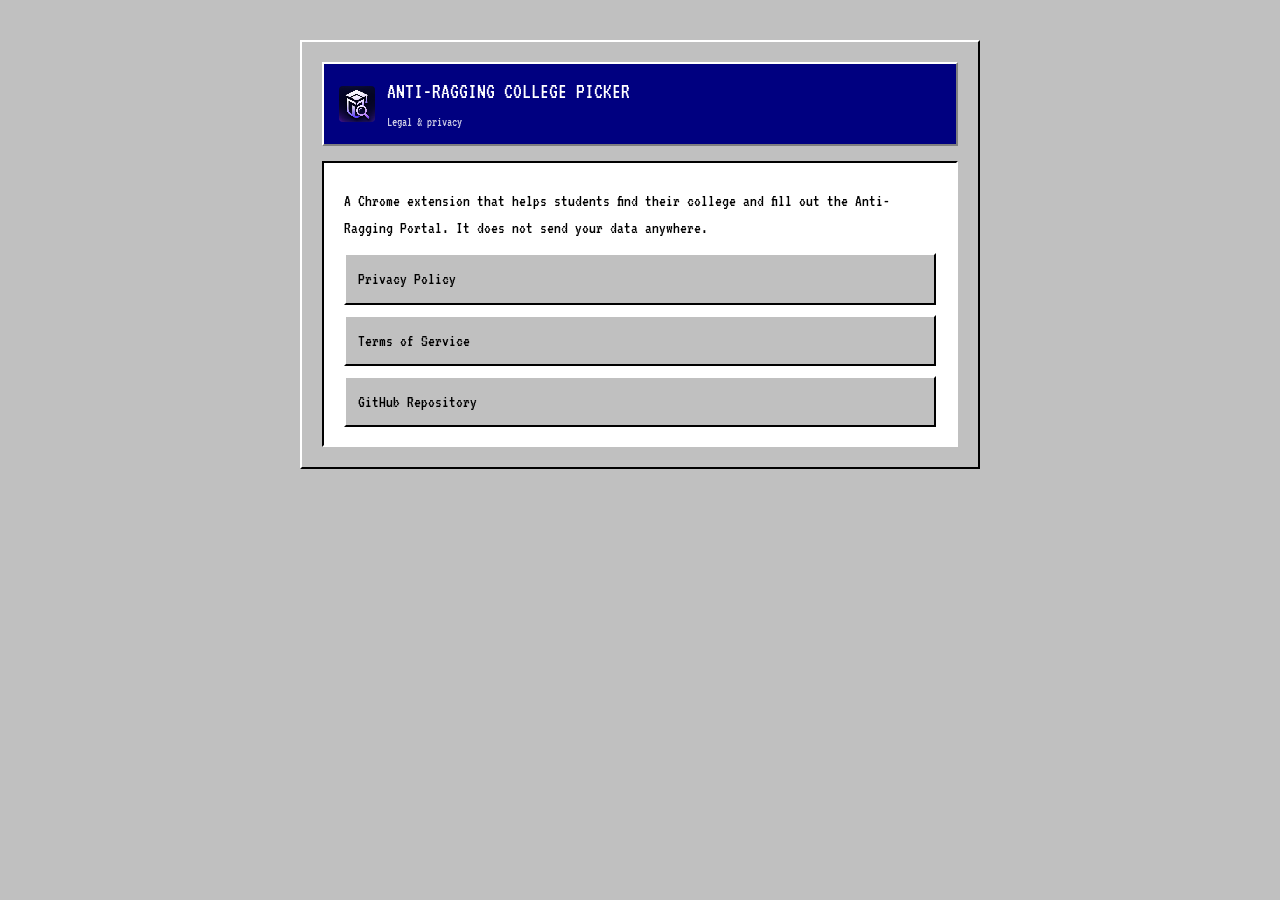
<file: docs/index.html>
<!DOCTYPE html>
<html lang="en">
<head>
  <meta charset="UTF-8">
  <meta name="viewport" content="width=device-width, initial-scale=1">
  <title>Anti-Ragging College Picker</title>
  <link rel="icon" href="CollegeFinderIcon.png">
  <link rel="stylesheet" href="style.css">
</head>
<body>
  <div class="policy-container">
    <div class="policy-header">
      <img src="CollegeFinderIcon.png" alt="logo" class="header-logo">
      <div class="header-text">
        <h1>ANTI-RAGGING COLLEGE PICKER</h1>
        <p>Legal &amp; privacy</p>
      </div>
    </div>
    <div class="policy-body landing">
      <p>
        A Chrome extension that helps students find their college and fill out
        the Anti-Ragging Portal. It does not send your data anywhere.
      </p>
      <div class="landing-links">
        <a href="privacy.html">Privacy Policy</a>
        <a href="terms.html">Terms of Service</a>
        <a href="https://github.com/Cosmos-0118/anti-ragging-extension">GitHub Repository</a>
      </div>
    </div>
  </div>
</body>
</html>
</file>
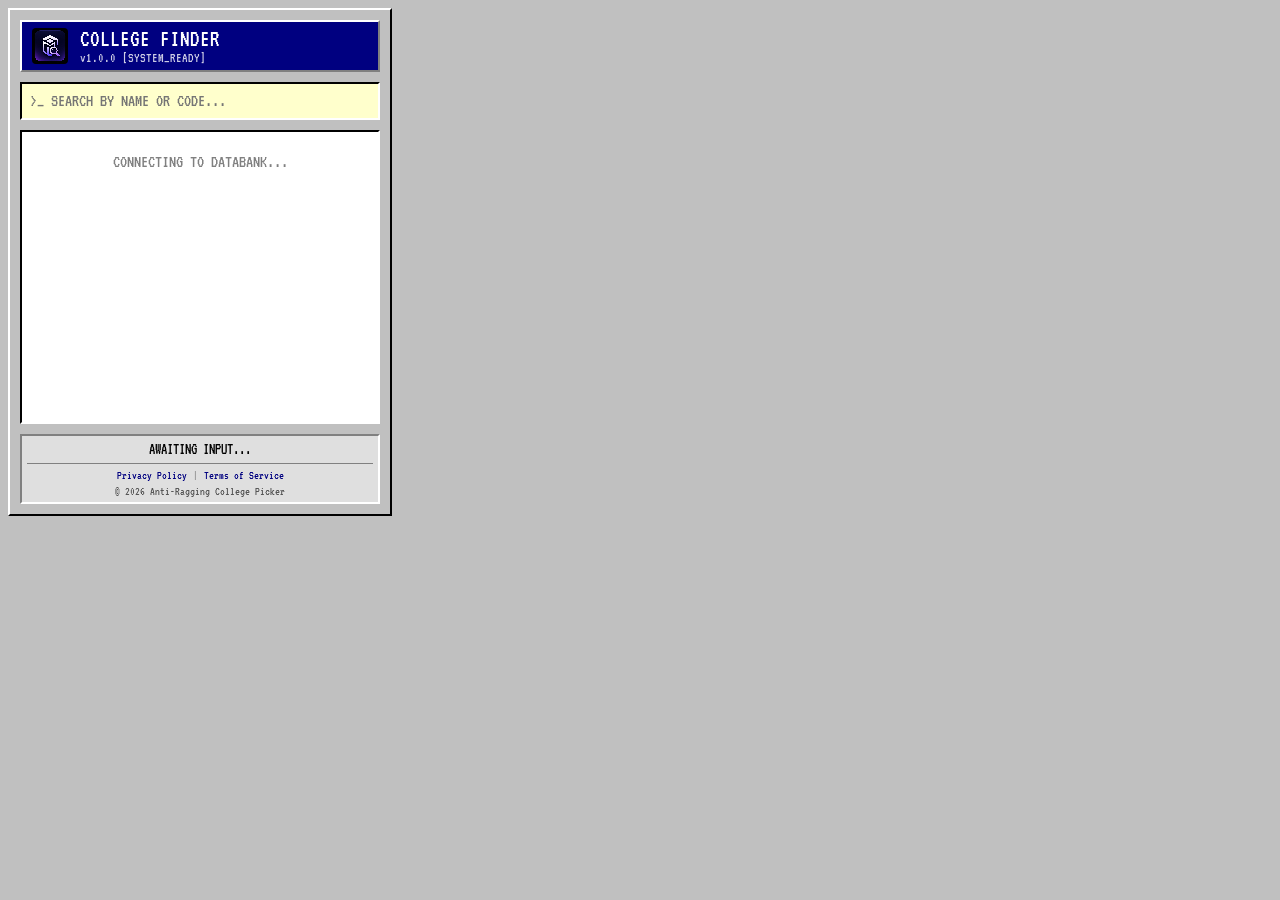
<file: popup.html>
<!DOCTYPE html>
<html lang="en">
<head>
  <meta charset="UTF-8">
  <title>College Picker</title>
  <link rel="stylesheet" href="popup.css">
</head>
<body>
  <div class="container">
    <header class="header">
      <img src="CollegeFinderIcon.png" alt="logo" class="header-logo">
      <div class="header-text">
        <h1 class="title">COLLEGE FINDER</h1>
        <p class="subtitle">v1.0.0 [SYSTEM_READY]</p>
      </div>
    </header>
    
    <div class="search-box">
      <input type="text" id="search-input" placeholder=">_ SEARCH BY NAME OR CODE..." autocomplete="off" autofocus>
    </div>

    <div class="results-container">
      <ul id="results-list" class="results-list">
        <!-- Results will be injected here -->
        <li class="loading">CONNECTING TO DATABANK...</li>
      </ul>
    </div>
    
    <footer class="footer">
      <span id="status-message" class="status">AWAITING INPUT...</span>
      <div class="footer-bottom">
        <div class="footer-links">
          <a href="privacy.html" target="_blank" class="footer-link">Privacy Policy</a>
          <span class="footer-sep">|</span>
          <a href="terms.html" target="_blank" class="footer-link">Terms of Service</a>
        </div>
        <span class="copyright">© 2026 Anti-Ragging College Picker</span>
      </div>
    </footer>
  </div>
  <script src="popup.js"></script>
</body>
</html>
</file>
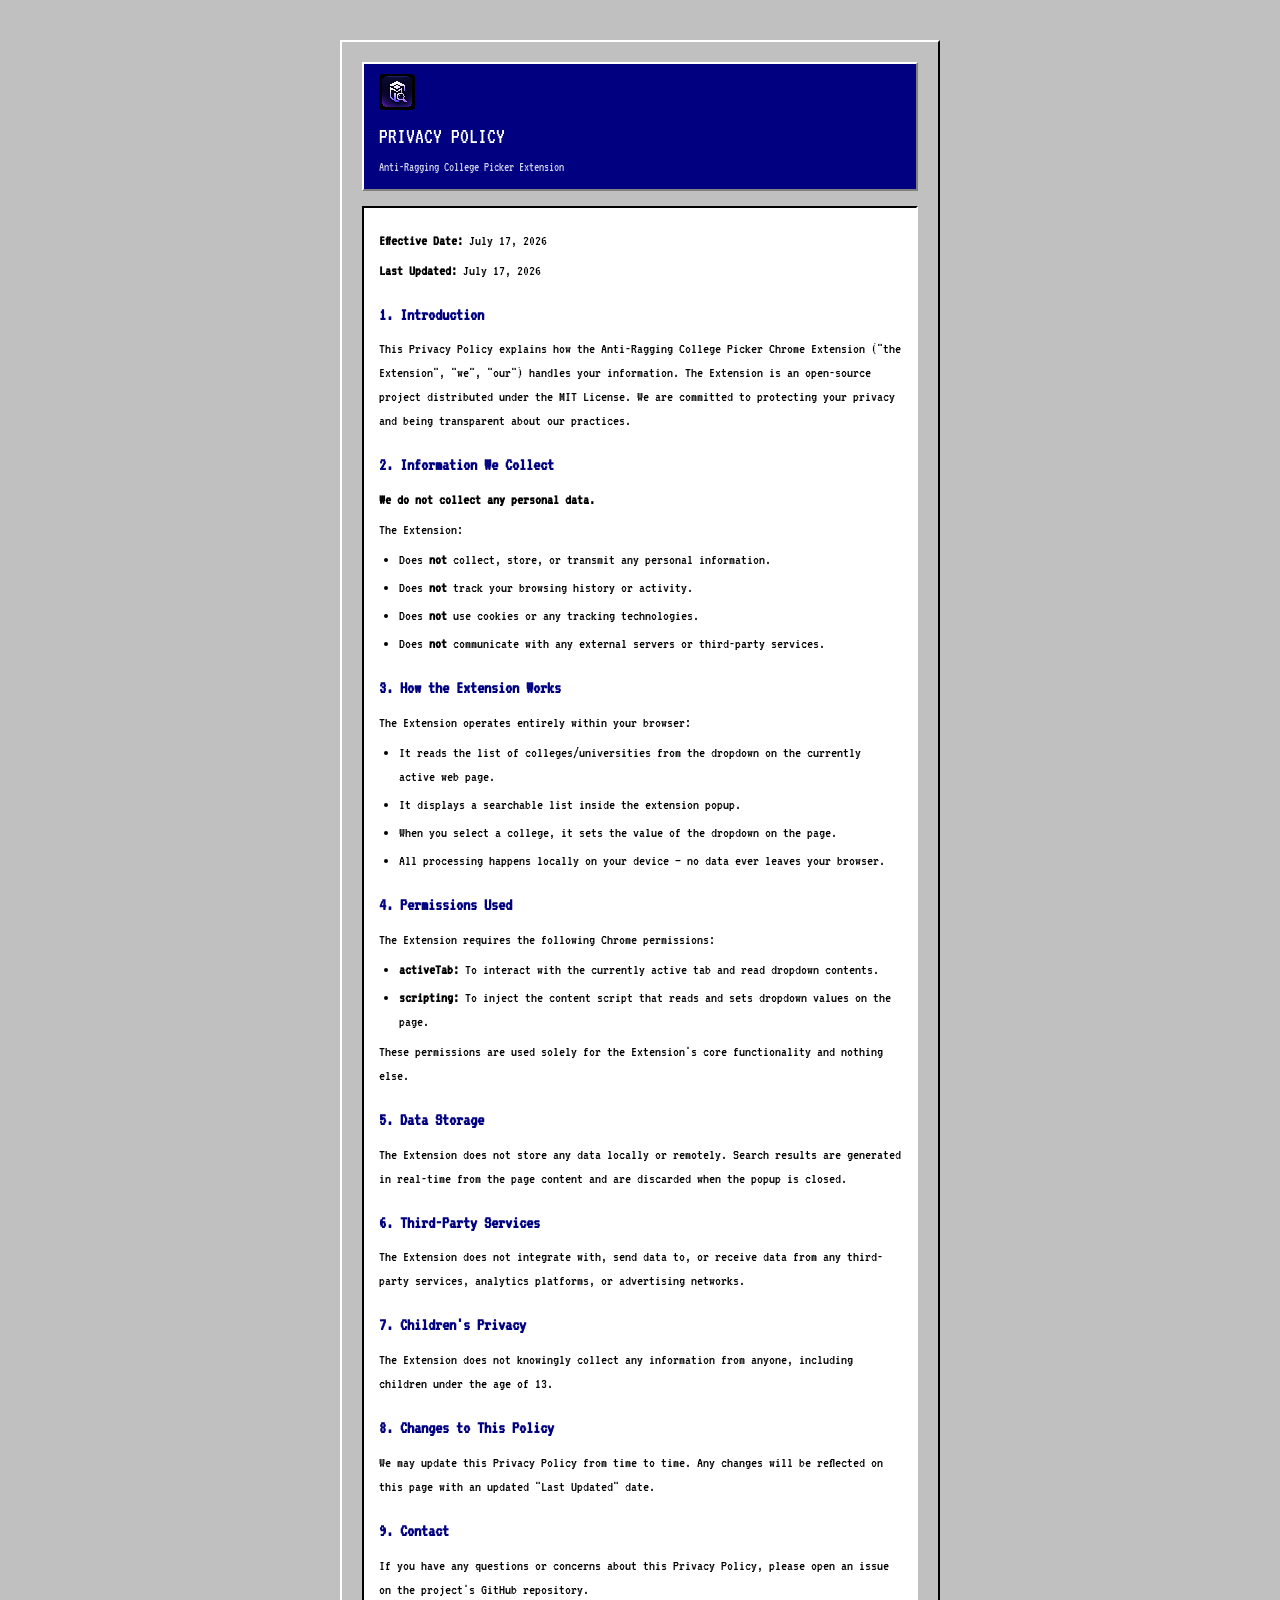
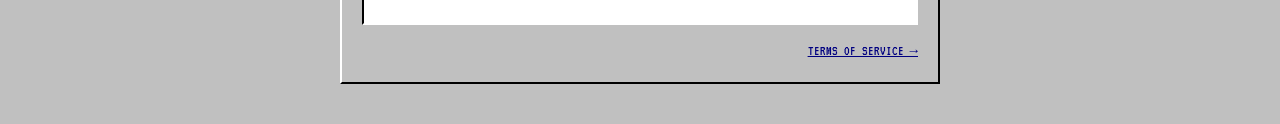
<file: privacy.html>
<!DOCTYPE html>
<html lang="en">
<head>
  <meta charset="UTF-8">
  <title>Privacy Policy — Anti-Ragging College Picker</title>
  <link rel="stylesheet" href="popup.css">
  <style>
    body {
      width: auto;
      height: auto;
      max-width: 640px;
      margin: 20px auto;
      padding: 20px;
      font-size: 16px;
      line-height: 1.6;
    }
    .policy-container {
      border-top: 2px solid var(--border-light);
      border-left: 2px solid var(--border-light);
      border-right: 2px solid var(--border-darkest);
      border-bottom: 2px solid var(--border-darkest);
      padding: 20px;
      background-color: var(--box-bg);
    }
    .policy-header {
      background-color: var(--bg-color);
      color: var(--text-color);
      padding: 10px 15px;
      margin-bottom: 15px;
      border-top: 2px solid var(--border-light);
      border-left: 2px solid var(--border-light);
      border-right: 2px solid var(--border-dark);
      border-bottom: 2px solid var(--border-dark);
    }
    .policy-header h1 {
      margin: 0;
      font-size: 22px;
      font-weight: normal;
    }
    .policy-header p {
      margin: 4px 0 0;
      font-size: 13px;
      opacity: 0.8;
    }
    .policy-body {
      background-color: #ffffff;
      border-top: 2px solid var(--border-darkest);
      border-left: 2px solid var(--border-darkest);
      border-right: 2px solid var(--border-light);
      border-bottom: 2px solid var(--border-light);
      padding: 15px;
      font-size: 15px;
    }
    .policy-body h2 {
      font-size: 18px;
      margin: 18px 0 8px;
      color: var(--bg-color);
    }
    .policy-body p, .policy-body ul {
      margin: 6px 0;
    }
    .policy-body ul {
      padding-left: 20px;
    }
    .policy-body li {
      margin-bottom: 4px;
    }
    .back-link {
      display: inline-block;
      margin-top: 15px;
      font-size: 14px;
      color: var(--bg-color);
      text-decoration: underline;
      cursor: pointer;
    }
  </style>
</head>
<body>
  <div class="policy-container">
    <div class="policy-header">
      <img src="CollegeFinderIcon.png" alt="logo" class="header-logo">
      <div class="header-text">
        <h1>PRIVACY POLICY</h1>
        <p>Anti-Ragging College Picker Extension</p>
      </div>
    </div>
    <div class="policy-body">
      <p><strong>Effective Date:</strong> July 17, 2026</p>
      <p><strong>Last Updated:</strong> July 17, 2026</p>

      <h2>1. Introduction</h2>
      <p>
        This Privacy Policy explains how the Anti-Ragging College Picker Chrome Extension
        ("the Extension", "we", "our") handles your information. The Extension is an
        open-source project distributed under the MIT License. We are committed to
        protecting your privacy and being transparent about our practices.
      </p>

      <h2>2. Information We Collect</h2>
      <p><strong>We do not collect any personal data.</strong></p>
      <p>The Extension:</p>
      <ul>
        <li>Does <strong>not</strong> collect, store, or transmit any personal information.</li>
        <li>Does <strong>not</strong> track your browsing history or activity.</li>
        <li>Does <strong>not</strong> use cookies or any tracking technologies.</li>
        <li>Does <strong>not</strong> communicate with any external servers or third-party services.</li>
      </ul>

      <h2>3. How the Extension Works</h2>
      <p>The Extension operates entirely within your browser:</p>
      <ul>
        <li>It reads the list of colleges/universities from the dropdown on the currently active web page.</li>
        <li>It displays a searchable list inside the extension popup.</li>
        <li>When you select a college, it sets the value of the dropdown on the page.</li>
        <li>All processing happens locally on your device — no data ever leaves your browser.</li>
      </ul>

      <h2>4. Permissions Used</h2>
      <p>The Extension requires the following Chrome permissions:</p>
      <ul>
        <li><strong>activeTab:</strong> To interact with the currently active tab and read dropdown contents.</li>
        <li><strong>scripting:</strong> To inject the content script that reads and sets dropdown values on the page.</li>
      </ul>
      <p>These permissions are used solely for the Extension's core functionality and nothing else.</p>

      <h2>5. Data Storage</h2>
      <p>
        The Extension does not store any data locally or remotely. Search results are
        generated in real-time from the page content and are discarded when the popup is closed.
      </p>

      <h2>6. Third-Party Services</h2>
      <p>
        The Extension does not integrate with, send data to, or receive data from any
        third-party services, analytics platforms, or advertising networks.
      </p>

      <h2>7. Children's Privacy</h2>
      <p>
        The Extension does not knowingly collect any information from anyone, including
        children under the age of 13.
      </p>

      <h2>8. Changes to This Policy</h2>
      <p>
        We may update this Privacy Policy from time to time. Any changes will be reflected
        on this page with an updated "Last Updated" date.
      </p>

      <h2>9. Contact</h2>
      <p>
        If you have any questions or concerns about this Privacy Policy, please open an
        issue on the project's GitHub repository.
      </p>
    </div>
    <div style="margin-top: 15px; display: flex; justify-content: flex-end; align-items: center;">
      <a class="back-link" style="margin-top: 0;" href="terms.html">TERMS OF SERVICE →</a>
    </div>
  </div>
</body>
</html>
</file>
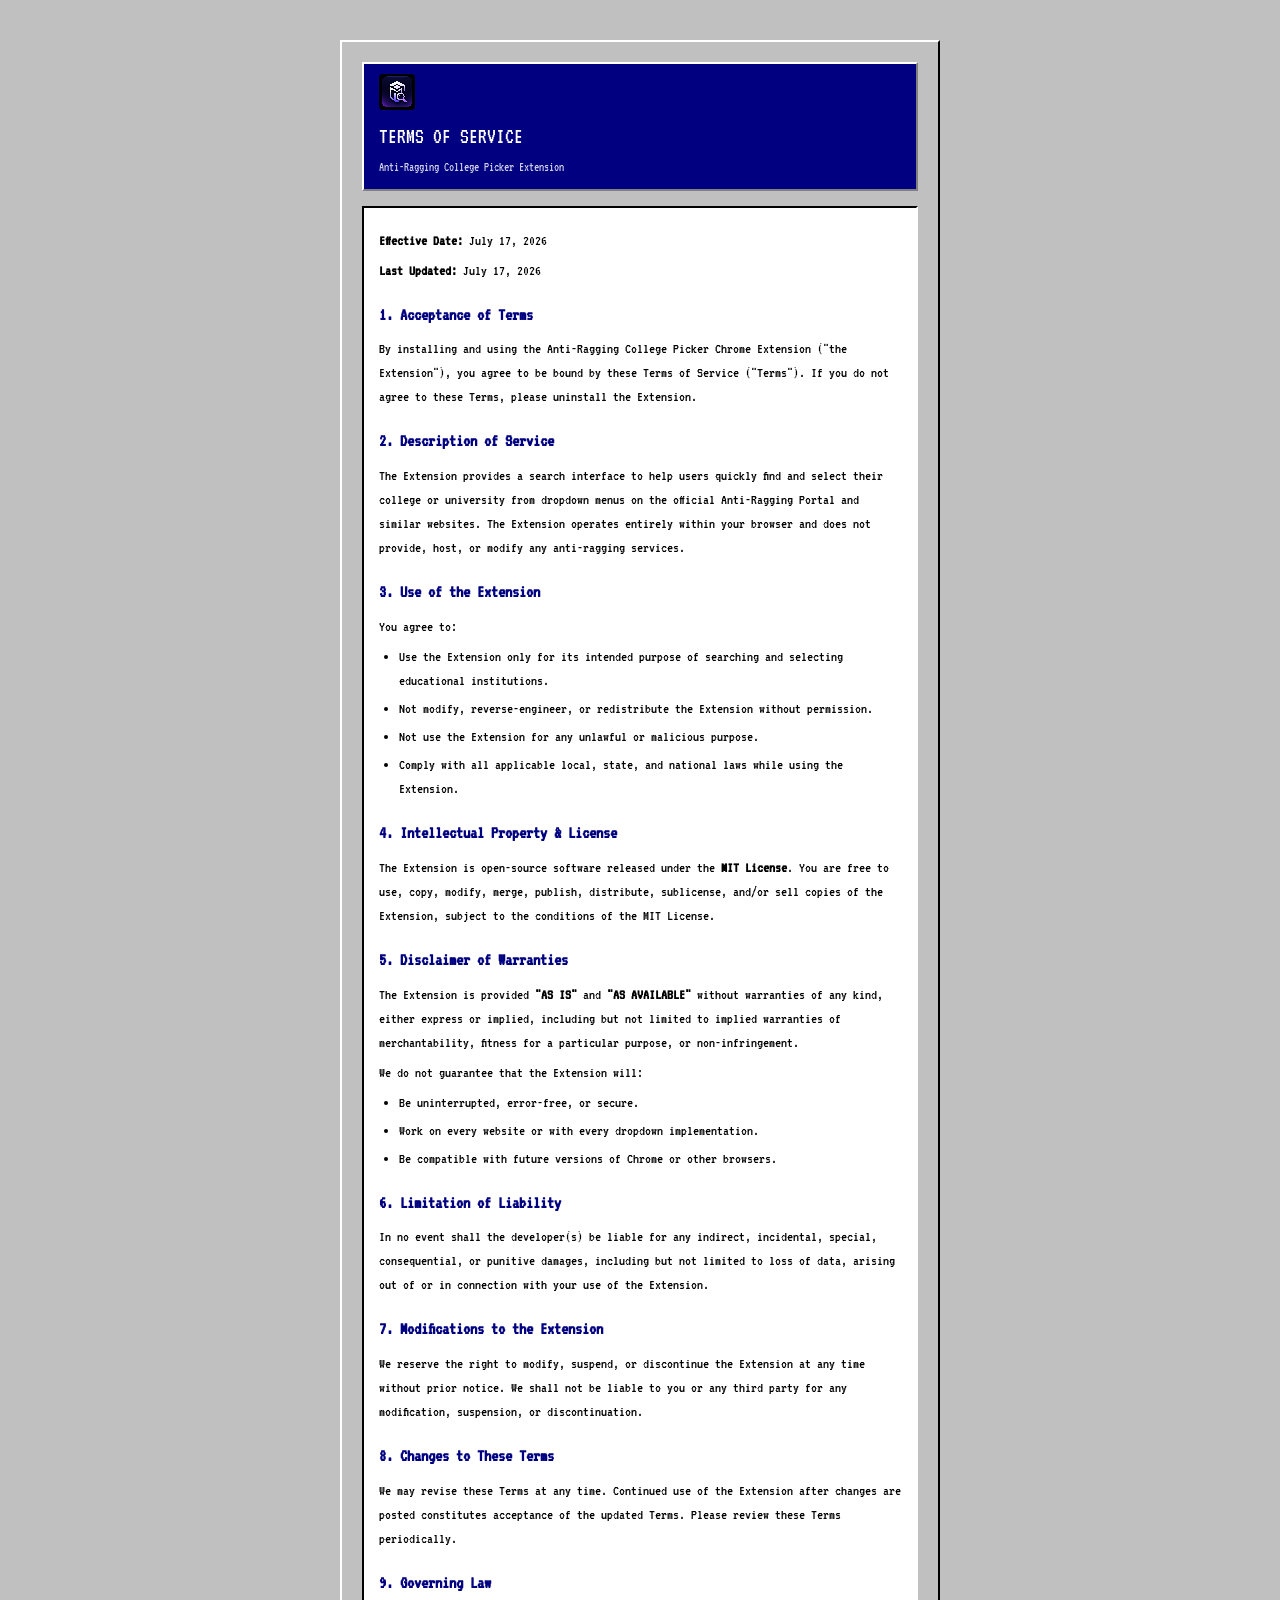
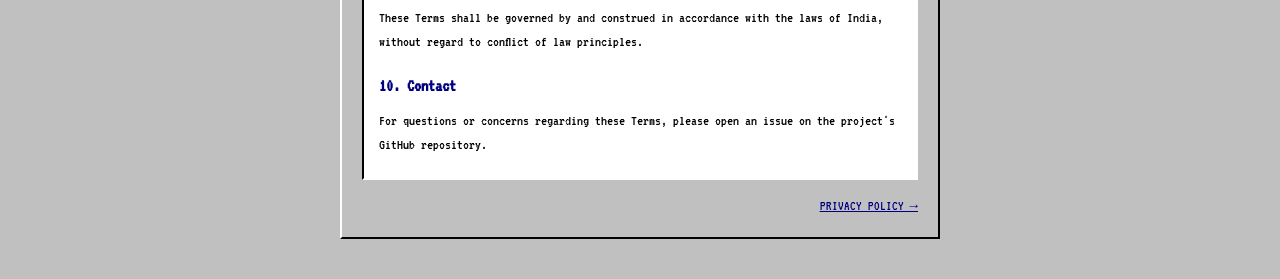
<file: terms.html>
<!DOCTYPE html>
<html lang="en">
<head>
  <meta charset="UTF-8">
  <title>Terms of Service — Anti-Ragging College Picker</title>
  <link rel="stylesheet" href="popup.css">
  <style>
    body {
      width: auto;
      height: auto;
      max-width: 640px;
      margin: 20px auto;
      padding: 20px;
      font-size: 16px;
      line-height: 1.6;
    }
    .policy-container {
      border-top: 2px solid var(--border-light);
      border-left: 2px solid var(--border-light);
      border-right: 2px solid var(--border-darkest);
      border-bottom: 2px solid var(--border-darkest);
      padding: 20px;
      background-color: var(--box-bg);
    }
    .policy-header {
      background-color: var(--bg-color);
      color: var(--text-color);
      padding: 10px 15px;
      margin-bottom: 15px;
      border-top: 2px solid var(--border-light);
      border-left: 2px solid var(--border-light);
      border-right: 2px solid var(--border-dark);
      border-bottom: 2px solid var(--border-dark);
    }
    .policy-header h1 {
      margin: 0;
      font-size: 22px;
      font-weight: normal;
    }
    .policy-header p {
      margin: 4px 0 0;
      font-size: 13px;
      opacity: 0.8;
    }
    .policy-body {
      background-color: #ffffff;
      border-top: 2px solid var(--border-darkest);
      border-left: 2px solid var(--border-darkest);
      border-right: 2px solid var(--border-light);
      border-bottom: 2px solid var(--border-light);
      padding: 15px;
      font-size: 15px;
    }
    .policy-body h2 {
      font-size: 18px;
      margin: 18px 0 8px;
      color: var(--bg-color);
    }
    .policy-body p, .policy-body ul {
      margin: 6px 0;
    }
    .policy-body ul {
      padding-left: 20px;
    }
    .policy-body li {
      margin-bottom: 4px;
    }
    .back-link {
      display: inline-block;
      margin-top: 15px;
      font-size: 14px;
      color: var(--bg-color);
      text-decoration: underline;
      cursor: pointer;
    }
  </style>
</head>
<body>
  <div class="policy-container">
    <div class="policy-header">
      <img src="CollegeFinderIcon.png" alt="logo" class="header-logo">
      <div class="header-text">
        <h1>TERMS OF SERVICE</h1>
        <p>Anti-Ragging College Picker Extension</p>
      </div>
    </div>
    <div class="policy-body">
      <p><strong>Effective Date:</strong> July 17, 2026</p>
      <p><strong>Last Updated:</strong> July 17, 2026</p>

      <h2>1. Acceptance of Terms</h2>
      <p>
        By installing and using the Anti-Ragging College Picker Chrome Extension
        ("the Extension"), you agree to be bound by these Terms of Service ("Terms").
        If you do not agree to these Terms, please uninstall the Extension.
      </p>

      <h2>2. Description of Service</h2>
      <p>
        The Extension provides a search interface to help users quickly find and select
        their college or university from dropdown menus on the official Anti-Ragging
        Portal and similar websites. The Extension operates entirely within your browser
        and does not provide, host, or modify any anti-ragging services.
      </p>

      <h2>3. Use of the Extension</h2>
      <p>You agree to:</p>
      <ul>
        <li>Use the Extension only for its intended purpose of searching and selecting educational institutions.</li>
        <li>Not modify, reverse-engineer, or redistribute the Extension without permission.</li>
        <li>Not use the Extension for any unlawful or malicious purpose.</li>
        <li>Comply with all applicable local, state, and national laws while using the Extension.</li>
      </ul>

      <h2>4. Intellectual Property & License</h2>
      <p>
        The Extension is open-source software released under the <strong>MIT License</strong>.
        You are free to use, copy, modify, merge, publish, distribute, sublicense, and/or sell copies
        of the Extension, subject to the conditions of the MIT License.
      </p>

      <h2>5. Disclaimer of Warranties</h2>
      <p>
        The Extension is provided <strong>"AS IS"</strong> and <strong>"AS AVAILABLE"</strong>
        without warranties of any kind, either express or implied, including but not
        limited to implied warranties of merchantability, fitness for a particular
        purpose, or non-infringement.
      </p>
      <p>We do not guarantee that the Extension will:</p>
      <ul>
        <li>Be uninterrupted, error-free, or secure.</li>
        <li>Work on every website or with every dropdown implementation.</li>
        <li>Be compatible with future versions of Chrome or other browsers.</li>
      </ul>

      <h2>6. Limitation of Liability</h2>
      <p>
        In no event shall the developer(s) be liable for any indirect, incidental,
        special, consequential, or punitive damages, including but not limited to loss
        of data, arising out of or in connection with your use of the Extension.
      </p>

      <h2>7. Modifications to the Extension</h2>
      <p>
        We reserve the right to modify, suspend, or discontinue the Extension at any
        time without prior notice. We shall not be liable to you or any third party
        for any modification, suspension, or discontinuation.
      </p>

      <h2>8. Changes to These Terms</h2>
      <p>
        We may revise these Terms at any time. Continued use of the Extension after
        changes are posted constitutes acceptance of the updated Terms. Please review
        these Terms periodically.
      </p>

      <h2>9. Governing Law</h2>
      <p>
        These Terms shall be governed by and construed in accordance with the laws of
        India, without regard to conflict of law principles.
      </p>

      <h2>10. Contact</h2>
      <p>
        For questions or concerns regarding these Terms, please open an issue on the
        project's GitHub repository.
      </p>
    </div>
    <div style="margin-top: 15px; display: flex; justify-content: flex-end; align-items: center;">
      <a class="back-link" style="margin-top: 0;" href="privacy.html">PRIVACY POLICY →</a>
    </div>
  </div>
</body>
</html>
</file>
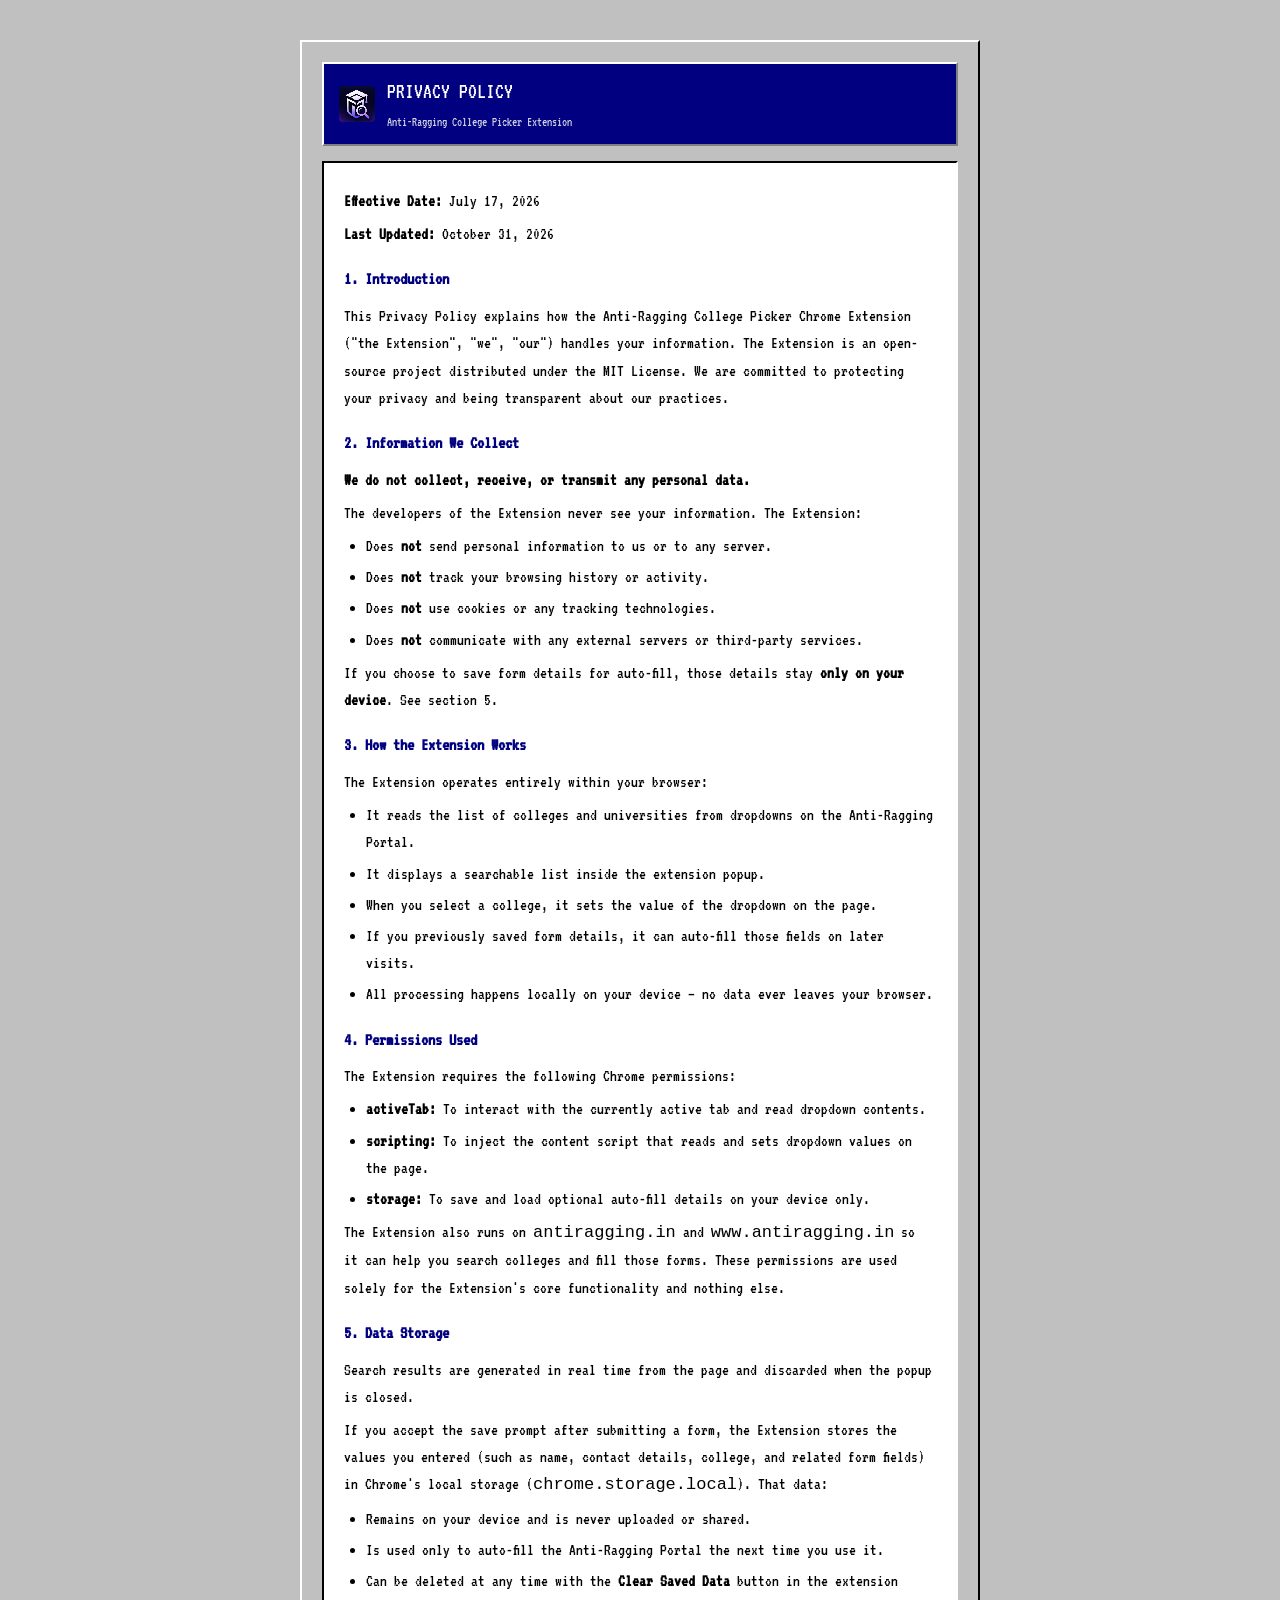
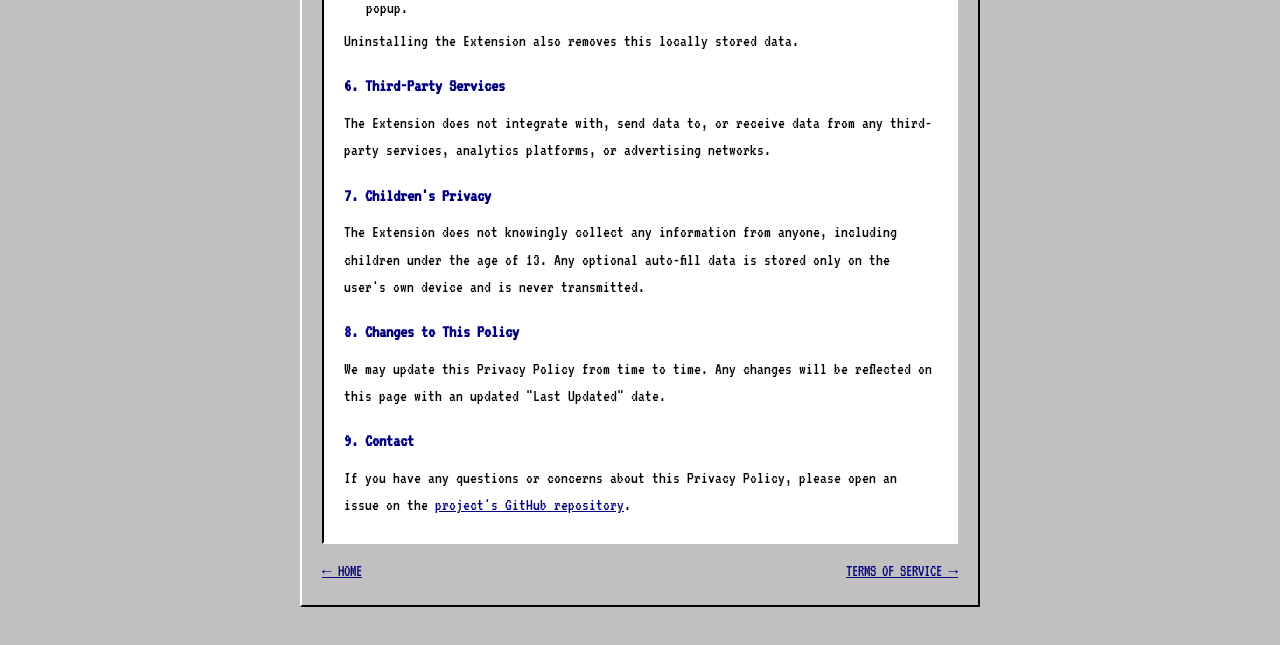
<file: docs/privacy.html>
<!DOCTYPE html>
<html lang="en">
<head>
  <meta charset="UTF-8">
  <meta name="viewport" content="width=device-width, initial-scale=1">
  <title>Privacy Policy — Anti-Ragging College Picker</title>
  <link rel="icon" href="CollegeFinderIcon.png">
  <link rel="stylesheet" href="style.css">
</head>
<body>
  <div class="policy-container">
    <div class="policy-header">
      <img src="CollegeFinderIcon.png" alt="logo" class="header-logo">
      <div class="header-text">
        <h1>PRIVACY POLICY</h1>
        <p>Anti-Ragging College Picker Extension</p>
      </div>
    </div>
    <div class="policy-body">
      <p><strong>Effective Date:</strong> July 17, 2026</p>
      <p><strong>Last Updated:</strong> October 31, 2026</p>

      <h2>1. Introduction</h2>
      <p>
        This Privacy Policy explains how the Anti-Ragging College Picker Chrome Extension
        ("the Extension", "we", "our") handles your information. The Extension is an
        open-source project distributed under the MIT License. We are committed to
        protecting your privacy and being transparent about our practices.
      </p>

      <h2>2. Information We Collect</h2>
      <p><strong>We do not collect, receive, or transmit any personal data.</strong></p>
      <p>The developers of the Extension never see your information. The Extension:</p>
      <ul>
        <li>Does <strong>not</strong> send personal information to us or to any server.</li>
        <li>Does <strong>not</strong> track your browsing history or activity.</li>
        <li>Does <strong>not</strong> use cookies or any tracking technologies.</li>
        <li>Does <strong>not</strong> communicate with any external servers or third-party services.</li>
      </ul>
      <p>
        If you choose to save form details for auto-fill, those details stay
        <strong>only on your device</strong>. See section 5.
      </p>

      <h2>3. How the Extension Works</h2>
      <p>The Extension operates entirely within your browser:</p>
      <ul>
        <li>It reads the list of colleges and universities from dropdowns on the Anti-Ragging Portal.</li>
        <li>It displays a searchable list inside the extension popup.</li>
        <li>When you select a college, it sets the value of the dropdown on the page.</li>
        <li>If you previously saved form details, it can auto-fill those fields on later visits.</li>
        <li>All processing happens locally on your device — no data ever leaves your browser.</li>
      </ul>

      <h2>4. Permissions Used</h2>
      <p>The Extension requires the following Chrome permissions:</p>
      <ul>
        <li><strong>activeTab:</strong> To interact with the currently active tab and read dropdown contents.</li>
        <li><strong>scripting:</strong> To inject the content script that reads and sets dropdown values on the page.</li>
        <li><strong>storage:</strong> To save and load optional auto-fill details on your device only.</li>
      </ul>
      <p>
        The Extension also runs on <code>antiragging.in</code> and
        <code>www.antiragging.in</code> so it can help you search colleges and fill those forms.
        These permissions are used solely for the Extension's core functionality and nothing else.
      </p>

      <h2>5. Data Storage</h2>
      <p>
        Search results are generated in real time from the page and discarded when the popup is closed.
      </p>
      <p>
        If you accept the save prompt after submitting a form, the Extension stores the values you
        entered (such as name, contact details, college, and related form fields) in
        Chrome's local storage (<code>chrome.storage.local</code>). That data:
      </p>
      <ul>
        <li>Remains on your device and is never uploaded or shared.</li>
        <li>Is used only to auto-fill the Anti-Ragging Portal the next time you use it.</li>
        <li>Can be deleted at any time with the <strong>Clear Saved Data</strong> button in the extension popup.</li>
      </ul>
      <p>Uninstalling the Extension also removes this locally stored data.</p>

      <h2>6. Third-Party Services</h2>
      <p>
        The Extension does not integrate with, send data to, or receive data from any
        third-party services, analytics platforms, or advertising networks.
      </p>

      <h2>7. Children's Privacy</h2>
      <p>
        The Extension does not knowingly collect any information from anyone, including
        children under the age of 13. Any optional auto-fill data is stored only on the
        user's own device and is never transmitted.
      </p>

      <h2>8. Changes to This Policy</h2>
      <p>
        We may update this Privacy Policy from time to time. Any changes will be reflected
        on this page with an updated "Last Updated" date.
      </p>

      <h2>9. Contact</h2>
      <p>
        If you have any questions or concerns about this Privacy Policy, please open an
        issue on the
        <a href="https://github.com/Cosmos-0118/anti-ragging-extension/issues">project's GitHub repository</a>.
      </p>
    </div>
    <div class="nav-footer">
      <a class="back-link" href="index.html">← HOME</a>
      <a class="back-link" href="terms.html">TERMS OF SERVICE →</a>
    </div>
  </div>
</body>
</html>
</file>
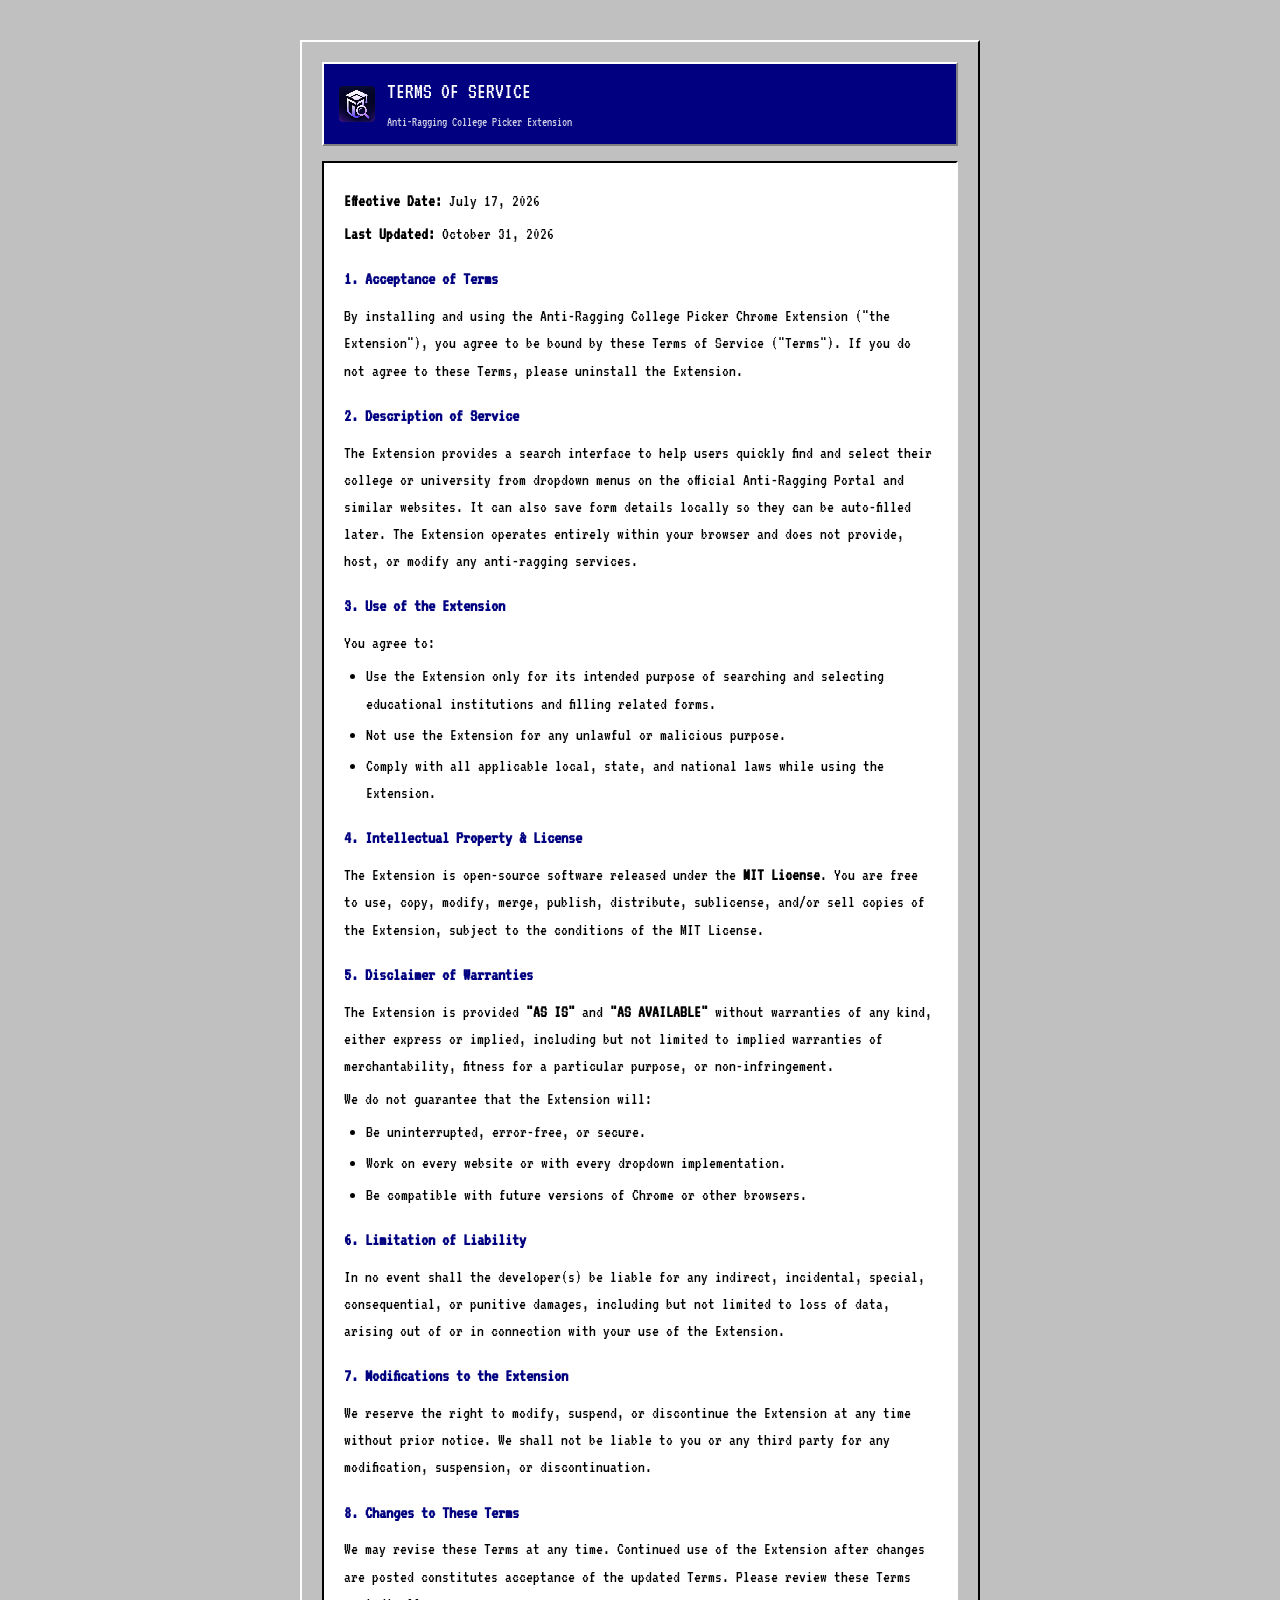
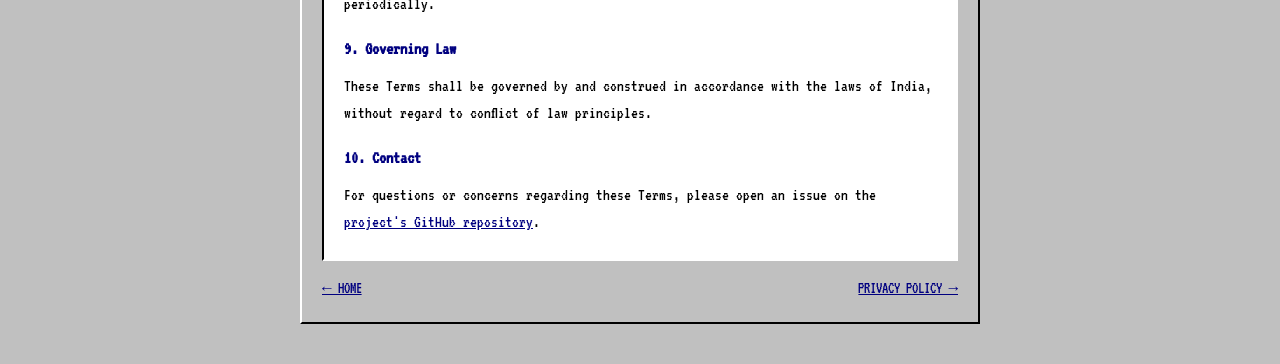
<file: docs/terms.html>
<!DOCTYPE html>
<html lang="en">
<head>
  <meta charset="UTF-8">
  <meta name="viewport" content="width=device-width, initial-scale=1">
  <title>Terms of Service — Anti-Ragging College Picker</title>
  <link rel="icon" href="CollegeFinderIcon.png">
  <link rel="stylesheet" href="style.css">
</head>
<body>
  <div class="policy-container">
    <div class="policy-header">
      <img src="CollegeFinderIcon.png" alt="logo" class="header-logo">
      <div class="header-text">
        <h1>TERMS OF SERVICE</h1>
        <p>Anti-Ragging College Picker Extension</p>
      </div>
    </div>
    <div class="policy-body">
      <p><strong>Effective Date:</strong> July 17, 2026</p>
      <p><strong>Last Updated:</strong> October 31, 2026</p>

      <h2>1. Acceptance of Terms</h2>
      <p>
        By installing and using the Anti-Ragging College Picker Chrome Extension
        ("the Extension"), you agree to be bound by these Terms of Service ("Terms").
        If you do not agree to these Terms, please uninstall the Extension.
      </p>

      <h2>2. Description of Service</h2>
      <p>
        The Extension provides a search interface to help users quickly find and select
        their college or university from dropdown menus on the official Anti-Ragging
        Portal and similar websites. It can also save form details locally so they can
        be auto-filled later. The Extension operates entirely within your browser
        and does not provide, host, or modify any anti-ragging services.
      </p>

      <h2>3. Use of the Extension</h2>
      <p>You agree to:</p>
      <ul>
        <li>Use the Extension only for its intended purpose of searching and selecting educational institutions and filling related forms.</li>
        <li>Not use the Extension for any unlawful or malicious purpose.</li>
        <li>Comply with all applicable local, state, and national laws while using the Extension.</li>
      </ul>

      <h2>4. Intellectual Property &amp; License</h2>
      <p>
        The Extension is open-source software released under the <strong>MIT License</strong>.
        You are free to use, copy, modify, merge, publish, distribute, sublicense, and/or sell copies
        of the Extension, subject to the conditions of the MIT License.
      </p>

      <h2>5. Disclaimer of Warranties</h2>
      <p>
        The Extension is provided <strong>"AS IS"</strong> and <strong>"AS AVAILABLE"</strong>
        without warranties of any kind, either express or implied, including but not
        limited to implied warranties of merchantability, fitness for a particular
        purpose, or non-infringement.
      </p>
      <p>We do not guarantee that the Extension will:</p>
      <ul>
        <li>Be uninterrupted, error-free, or secure.</li>
        <li>Work on every website or with every dropdown implementation.</li>
        <li>Be compatible with future versions of Chrome or other browsers.</li>
      </ul>

      <h2>6. Limitation of Liability</h2>
      <p>
        In no event shall the developer(s) be liable for any indirect, incidental,
        special, consequential, or punitive damages, including but not limited to loss
        of data, arising out of or in connection with your use of the Extension.
      </p>

      <h2>7. Modifications to the Extension</h2>
      <p>
        We reserve the right to modify, suspend, or discontinue the Extension at any
        time without prior notice. We shall not be liable to you or any third party
        for any modification, suspension, or discontinuation.
      </p>

      <h2>8. Changes to These Terms</h2>
      <p>
        We may revise these Terms at any time. Continued use of the Extension after
        changes are posted constitutes acceptance of the updated Terms. Please review
        these Terms periodically.
      </p>

      <h2>9. Governing Law</h2>
      <p>
        These Terms shall be governed by and construed in accordance with the laws of
        India, without regard to conflict of law principles.
      </p>

      <h2>10. Contact</h2>
      <p>
        For questions or concerns regarding these Terms, please open an issue on the
        <a href="https://github.com/Cosmos-0118/anti-ragging-extension/issues">project's GitHub repository</a>.
      </p>
    </div>
    <div class="nav-footer">
      <a class="back-link" href="index.html">← HOME</a>
      <a class="back-link" href="privacy.html">PRIVACY POLICY →</a>
    </div>
  </div>
</body>
</html>
</file>
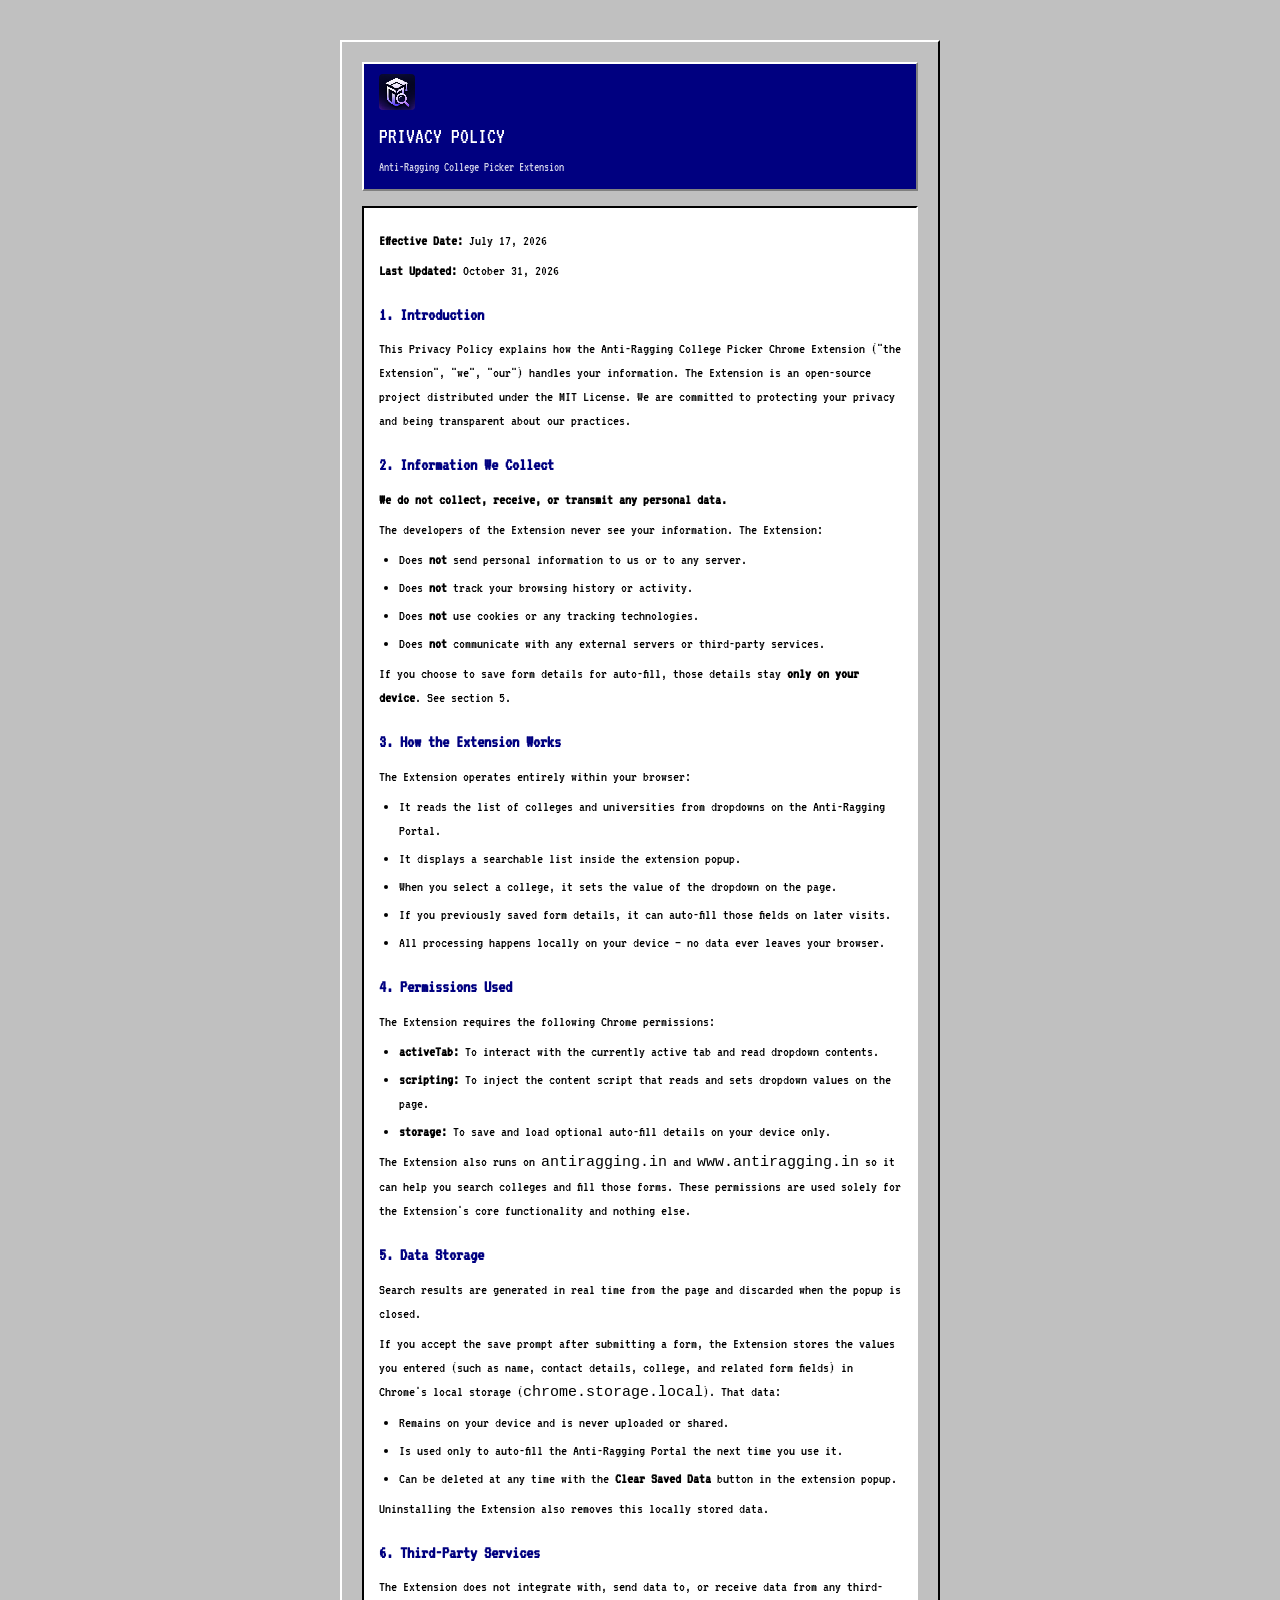
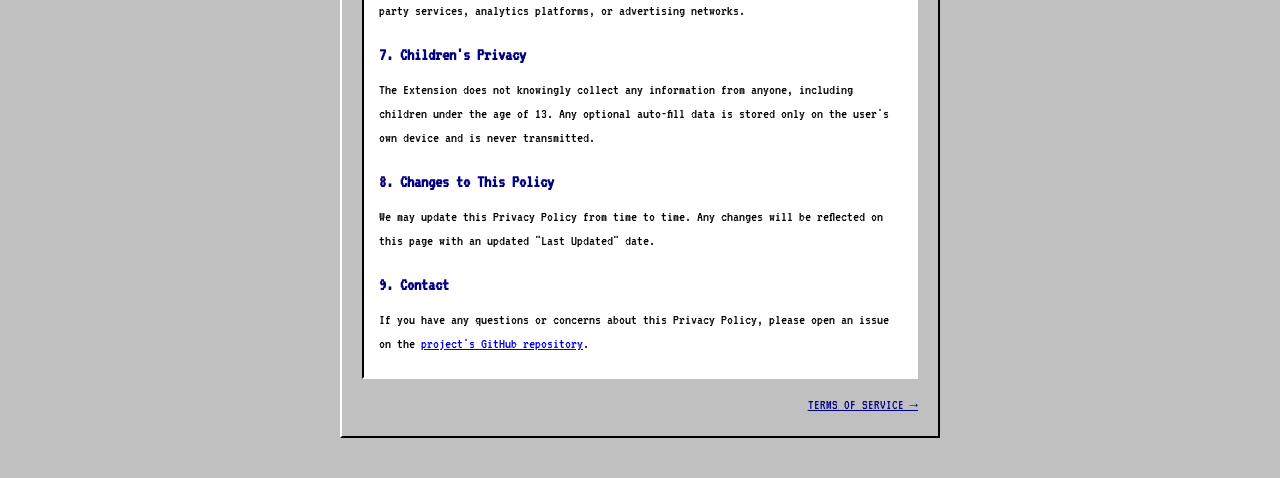
<file: src/legal/privacy.html>
<!DOCTYPE html>
<html lang="en">
<head>
  <meta charset="UTF-8">
  <title>Privacy Policy — Anti-Ragging College Picker</title>
  <link rel="stylesheet" href="../popup/popup.css">
  <style>
    body {
      width: auto;
      height: auto;
      max-width: 640px;
      margin: 20px auto;
      padding: 20px;
      font-size: 16px;
      line-height: 1.6;
    }
    .policy-container {
      border-top: 2px solid var(--border-light);
      border-left: 2px solid var(--border-light);
      border-right: 2px solid var(--border-darkest);
      border-bottom: 2px solid var(--border-darkest);
      padding: 20px;
      background-color: var(--box-bg);
    }
    .policy-header {
      background-color: var(--bg-color);
      color: var(--text-color);
      padding: 10px 15px;
      margin-bottom: 15px;
      border-top: 2px solid var(--border-light);
      border-left: 2px solid var(--border-light);
      border-right: 2px solid var(--border-dark);
      border-bottom: 2px solid var(--border-dark);
    }
    .policy-header h1 {
      margin: 0;
      font-size: 22px;
      font-weight: normal;
    }
    .policy-header p {
      margin: 4px 0 0;
      font-size: 13px;
      opacity: 0.8;
    }
    .policy-body {
      background-color: #ffffff;
      border-top: 2px solid var(--border-darkest);
      border-left: 2px solid var(--border-darkest);
      border-right: 2px solid var(--border-light);
      border-bottom: 2px solid var(--border-light);
      padding: 15px;
      font-size: 15px;
    }
    .policy-body h2 {
      font-size: 18px;
      margin: 18px 0 8px;
      color: var(--bg-color);
    }
    .policy-body p, .policy-body ul {
      margin: 6px 0;
    }
    .policy-body ul {
      padding-left: 20px;
    }
    .policy-body li {
      margin-bottom: 4px;
    }
    .back-link {
      display: inline-block;
      margin-top: 15px;
      font-size: 14px;
      color: var(--bg-color);
      text-decoration: underline;
      cursor: pointer;
    }
    .nav-footer {
      margin-top: 15px;
      display: flex;
      justify-content: flex-end;
      align-items: center;
    }
    .nav-footer .back-link {
      margin-top: 0;
    }
  </style>
</head>
<body>
  <div class="policy-container">
    <div class="policy-header">
      <img src="../../assets/CollegeFinderIcon.png" alt="logo" class="header-logo">
      <div class="header-text">
        <h1>PRIVACY POLICY</h1>
        <p>Anti-Ragging College Picker Extension</p>
      </div>
    </div>
    <div class="policy-body">
      <p><strong>Effective Date:</strong> July 17, 2026</p>
      <p><strong>Last Updated:</strong> October 31, 2026</p>

      <h2>1. Introduction</h2>
      <p>
        This Privacy Policy explains how the Anti-Ragging College Picker Chrome Extension
        ("the Extension", "we", "our") handles your information. The Extension is an
        open-source project distributed under the MIT License. We are committed to
        protecting your privacy and being transparent about our practices.
      </p>

      <h2>2. Information We Collect</h2>
      <p><strong>We do not collect, receive, or transmit any personal data.</strong></p>
      <p>The developers of the Extension never see your information. The Extension:</p>
      <ul>
        <li>Does <strong>not</strong> send personal information to us or to any server.</li>
        <li>Does <strong>not</strong> track your browsing history or activity.</li>
        <li>Does <strong>not</strong> use cookies or any tracking technologies.</li>
        <li>Does <strong>not</strong> communicate with any external servers or third-party services.</li>
      </ul>
      <p>
        If you choose to save form details for auto-fill, those details stay
        <strong>only on your device</strong>. See section 5.
      </p>

      <h2>3. How the Extension Works</h2>
      <p>The Extension operates entirely within your browser:</p>
      <ul>
        <li>It reads the list of colleges and universities from dropdowns on the Anti-Ragging Portal.</li>
        <li>It displays a searchable list inside the extension popup.</li>
        <li>When you select a college, it sets the value of the dropdown on the page.</li>
        <li>If you previously saved form details, it can auto-fill those fields on later visits.</li>
        <li>All processing happens locally on your device — no data ever leaves your browser.</li>
      </ul>

      <h2>4. Permissions Used</h2>
      <p>The Extension requires the following Chrome permissions:</p>
      <ul>
        <li><strong>activeTab:</strong> To interact with the currently active tab and read dropdown contents.</li>
        <li><strong>scripting:</strong> To inject the content script that reads and sets dropdown values on the page.</li>
        <li><strong>storage:</strong> To save and load optional auto-fill details on your device only.</li>
      </ul>
      <p>
        The Extension also runs on <code>antiragging.in</code> and
        <code>www.antiragging.in</code> so it can help you search colleges and fill those forms.
        These permissions are used solely for the Extension's core functionality and nothing else.
      </p>

      <h2>5. Data Storage</h2>
      <p>
        Search results are generated in real time from the page and discarded when the popup is closed.
      </p>
      <p>
        If you accept the save prompt after submitting a form, the Extension stores the values you
        entered (such as name, contact details, college, and related form fields) in
        Chrome's local storage (<code>chrome.storage.local</code>). That data:
      </p>
      <ul>
        <li>Remains on your device and is never uploaded or shared.</li>
        <li>Is used only to auto-fill the Anti-Ragging Portal the next time you use it.</li>
        <li>Can be deleted at any time with the <strong>Clear Saved Data</strong> button in the extension popup.</li>
      </ul>
      <p>Uninstalling the Extension also removes this locally stored data.</p>

      <h2>6. Third-Party Services</h2>
      <p>
        The Extension does not integrate with, send data to, or receive data from any
        third-party services, analytics platforms, or advertising networks.
      </p>

      <h2>7. Children's Privacy</h2>
      <p>
        The Extension does not knowingly collect any information from anyone, including
        children under the age of 13. Any optional auto-fill data is stored only on the
        user's own device and is never transmitted.
      </p>

      <h2>8. Changes to This Policy</h2>
      <p>
        We may update this Privacy Policy from time to time. Any changes will be reflected
        on this page with an updated "Last Updated" date.
      </p>

      <h2>9. Contact</h2>
      <p>
        If you have any questions or concerns about this Privacy Policy, please open an
        issue on the
        <a href="https://github.com/Cosmos-0118/anti-ragging-extension/issues">project's GitHub repository</a>.
      </p>
    </div>
    <div class="nav-footer">
      <a class="back-link" href="terms.html">TERMS OF SERVICE →</a>
    </div>
  </div>
</body>
</html>
</file>
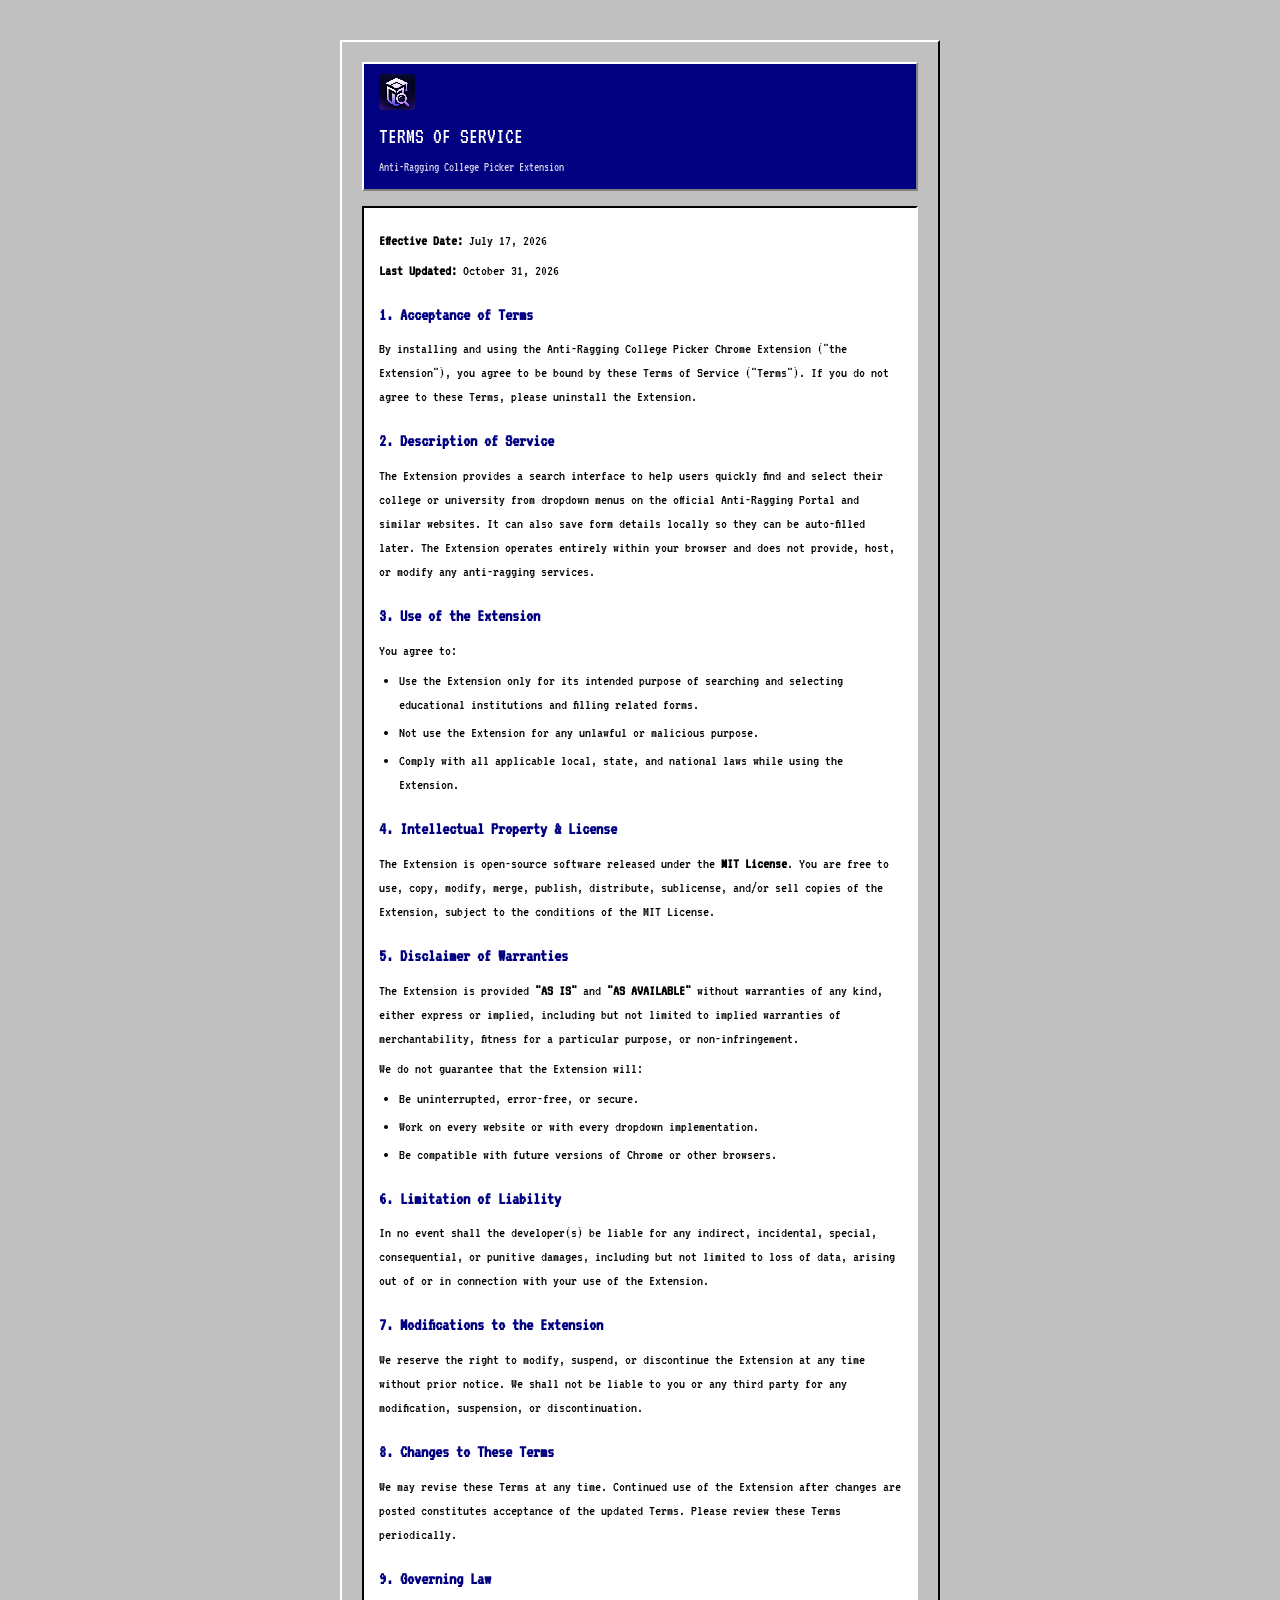
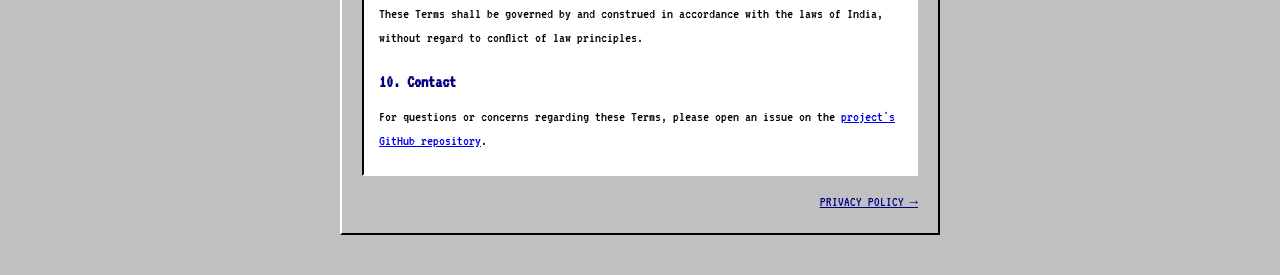
<file: src/legal/terms.html>
<!DOCTYPE html>
<html lang="en">
<head>
  <meta charset="UTF-8">
  <title>Terms of Service — Anti-Ragging College Picker</title>
  <link rel="stylesheet" href="../popup/popup.css">
  <style>
    body {
      width: auto;
      height: auto;
      max-width: 640px;
      margin: 20px auto;
      padding: 20px;
      font-size: 16px;
      line-height: 1.6;
    }
    .policy-container {
      border-top: 2px solid var(--border-light);
      border-left: 2px solid var(--border-light);
      border-right: 2px solid var(--border-darkest);
      border-bottom: 2px solid var(--border-darkest);
      padding: 20px;
      background-color: var(--box-bg);
    }
    .policy-header {
      background-color: var(--bg-color);
      color: var(--text-color);
      padding: 10px 15px;
      margin-bottom: 15px;
      border-top: 2px solid var(--border-light);
      border-left: 2px solid var(--border-light);
      border-right: 2px solid var(--border-dark);
      border-bottom: 2px solid var(--border-dark);
    }
    .policy-header h1 {
      margin: 0;
      font-size: 22px;
      font-weight: normal;
    }
    .policy-header p {
      margin: 4px 0 0;
      font-size: 13px;
      opacity: 0.8;
    }
    .policy-body {
      background-color: #ffffff;
      border-top: 2px solid var(--border-darkest);
      border-left: 2px solid var(--border-darkest);
      border-right: 2px solid var(--border-light);
      border-bottom: 2px solid var(--border-light);
      padding: 15px;
      font-size: 15px;
    }
    .policy-body h2 {
      font-size: 18px;
      margin: 18px 0 8px;
      color: var(--bg-color);
    }
    .policy-body p, .policy-body ul {
      margin: 6px 0;
    }
    .policy-body ul {
      padding-left: 20px;
    }
    .policy-body li {
      margin-bottom: 4px;
    }
    .back-link {
      display: inline-block;
      margin-top: 15px;
      font-size: 14px;
      color: var(--bg-color);
      text-decoration: underline;
      cursor: pointer;
    }
    .nav-footer {
      margin-top: 15px;
      display: flex;
      justify-content: flex-end;
      align-items: center;
    }
    .nav-footer .back-link {
      margin-top: 0;
    }
  </style>
</head>
<body>
  <div class="policy-container">
    <div class="policy-header">
      <img src="../../assets/CollegeFinderIcon.png" alt="logo" class="header-logo">
      <div class="header-text">
        <h1>TERMS OF SERVICE</h1>
        <p>Anti-Ragging College Picker Extension</p>
      </div>
    </div>
    <div class="policy-body">
      <p><strong>Effective Date:</strong> July 17, 2026</p>
      <p><strong>Last Updated:</strong> October 31, 2026</p>

      <h2>1. Acceptance of Terms</h2>
      <p>
        By installing and using the Anti-Ragging College Picker Chrome Extension
        ("the Extension"), you agree to be bound by these Terms of Service ("Terms").
        If you do not agree to these Terms, please uninstall the Extension.
      </p>

      <h2>2. Description of Service</h2>
      <p>
        The Extension provides a search interface to help users quickly find and select
        their college or university from dropdown menus on the official Anti-Ragging
        Portal and similar websites. It can also save form details locally so they can
        be auto-filled later. The Extension operates entirely within your browser
        and does not provide, host, or modify any anti-ragging services.
      </p>

      <h2>3. Use of the Extension</h2>
      <p>You agree to:</p>
      <ul>
        <li>Use the Extension only for its intended purpose of searching and selecting educational institutions and filling related forms.</li>
        <li>Not use the Extension for any unlawful or malicious purpose.</li>
        <li>Comply with all applicable local, state, and national laws while using the Extension.</li>
      </ul>

      <h2>4. Intellectual Property & License</h2>
      <p>
        The Extension is open-source software released under the <strong>MIT License</strong>.
        You are free to use, copy, modify, merge, publish, distribute, sublicense, and/or sell copies
        of the Extension, subject to the conditions of the MIT License.
      </p>

      <h2>5. Disclaimer of Warranties</h2>
      <p>
        The Extension is provided <strong>"AS IS"</strong> and <strong>"AS AVAILABLE"</strong>
        without warranties of any kind, either express or implied, including but not
        limited to implied warranties of merchantability, fitness for a particular
        purpose, or non-infringement.
      </p>
      <p>We do not guarantee that the Extension will:</p>
      <ul>
        <li>Be uninterrupted, error-free, or secure.</li>
        <li>Work on every website or with every dropdown implementation.</li>
        <li>Be compatible with future versions of Chrome or other browsers.</li>
      </ul>

      <h2>6. Limitation of Liability</h2>
      <p>
        In no event shall the developer(s) be liable for any indirect, incidental,
        special, consequential, or punitive damages, including but not limited to loss
        of data, arising out of or in connection with your use of the Extension.
      </p>

      <h2>7. Modifications to the Extension</h2>
      <p>
        We reserve the right to modify, suspend, or discontinue the Extension at any
        time without prior notice. We shall not be liable to you or any third party
        for any modification, suspension, or discontinuation.
      </p>

      <h2>8. Changes to These Terms</h2>
      <p>
        We may revise these Terms at any time. Continued use of the Extension after
        changes are posted constitutes acceptance of the updated Terms. Please review
        these Terms periodically.
      </p>

      <h2>9. Governing Law</h2>
      <p>
        These Terms shall be governed by and construed in accordance with the laws of
        India, without regard to conflict of law principles.
      </p>

      <h2>10. Contact</h2>
      <p>
        For questions or concerns regarding these Terms, please open an issue on the
        <a href="https://github.com/Cosmos-0118/anti-ragging-extension/issues">project's GitHub repository</a>.
      </p>
    </div>
    <div class="nav-footer">
      <a class="back-link" href="privacy.html">PRIVACY POLICY →</a>
    </div>
  </div>
</body>
</html>
</file>
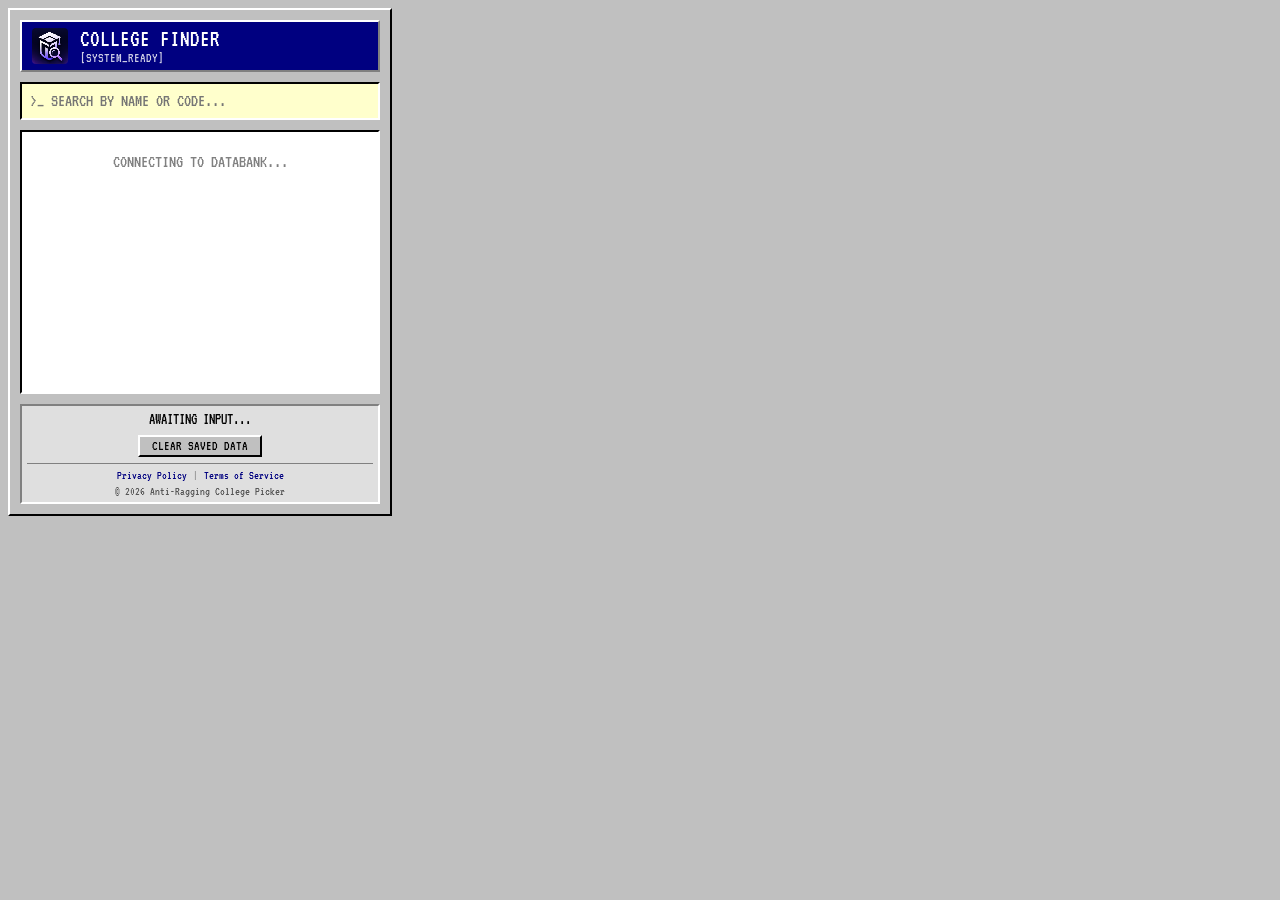
<file: src/popup/popup.html>
<!DOCTYPE html>
<html lang="en">
<head>
  <meta charset="UTF-8">
  <title>College Picker</title>
  <link rel="stylesheet" href="popup.css">
</head>
<body>
  <div class="container">
    <header class="header">
      <img src="../../assets/CollegeFinderIcon.png" alt="logo" class="header-logo">
      <div class="header-text">
        <h1 class="title">COLLEGE FINDER</h1>
        <p class="subtitle" id="version-label">[SYSTEM_READY]</p>
      </div>
    </header>

    <div class="state-box" id="state-box" hidden>
      <label for="state-select" class="state-label">STATE:</label>
      <select id="state-select">
        <option value="">-- SELECT STATE TO LOAD LIST --</option>
      </select>
    </div>

    <div class="search-box">
      <input type="text" id="search-input" placeholder=">_ SEARCH BY NAME OR CODE..." autocomplete="off" autofocus>
    </div>

    <div class="results-container">
      <ul id="results-list" class="results-list">
        <!-- Results will be injected here -->
        <li class="loading">CONNECTING TO DATABANK...</li>
      </ul>
    </div>
    
    <footer class="footer">
      <span id="status-message" class="status">AWAITING INPUT...</span>
      <div class="footer-actions">
        <button id="clear-data-btn" class="footer-btn">CLEAR SAVED DATA</button>
      </div>
      <div class="footer-bottom">
        <div class="footer-links">
          <a href="../legal/privacy.html" target="_blank" class="footer-link">Privacy Policy</a>
          <span class="footer-sep">|</span>
          <a href="../legal/terms.html" target="_blank" class="footer-link">Terms of Service</a>
        </div>
        <span class="copyright">© 2026 Anti-Ragging College Picker</span>
      </div>
    </footer>
  </div>


  <script src="popup.js"></script>
</body>
</html>
</file>
<file: docs/style.css>
@import url("https://fonts.googleapis.com/css2?family=VT323&display=swap");

:root {
  --bg-color: #000080;
  --text-color: #ffffff;
  --box-bg: #c0c0c0;
  --border-light: #ffffff;
  --border-dark: #808080;
  --border-darkest: #000000;
}

* {
  box-sizing: border-box;
}

body {
  font-family: "VT323", monospace;
  background-color: var(--box-bg);
  color: #000;
  width: auto;
  height: auto;
  max-width: 720px;
  margin: 20px auto;
  padding: 20px;
  font-size: 18px;
  line-height: 1.6;
}

.policy-container {
  border-top: 2px solid var(--border-light);
  border-left: 2px solid var(--border-light);
  border-right: 2px solid var(--border-darkest);
  border-bottom: 2px solid var(--border-darkest);
  padding: 20px;
  background-color: var(--box-bg);
}

.policy-header {
  display: flex;
  align-items: center;
  gap: 12px;
  background-color: var(--bg-color);
  color: var(--text-color);
  padding: 10px 15px;
  margin-bottom: 15px;
  border-top: 2px solid var(--border-light);
  border-left: 2px solid var(--border-light);
  border-right: 2px solid var(--border-dark);
  border-bottom: 2px solid var(--border-dark);
}

.header-logo {
  width: 36px;
  height: 36px;
  border-radius: 4px;
  image-rendering: pixelated;
}

.policy-header h1 {
  margin: 0;
  font-size: 22px;
  font-weight: normal;
}

.policy-header p {
  margin: 4px 0 0;
  font-size: 13px;
  opacity: 0.8;
}

.policy-body {
  background-color: #ffffff;
  border-top: 2px solid var(--border-darkest);
  border-left: 2px solid var(--border-darkest);
  border-right: 2px solid var(--border-light);
  border-bottom: 2px solid var(--border-light);
  padding: 18px 20px;
  font-size: 17px;
}

.policy-body h2 {
  font-size: 18px;
  margin: 18px 0 8px;
  color: var(--bg-color);
}

.policy-body p,
.policy-body ul {
  margin: 6px 0;
}

.policy-body ul {
  padding-left: 22px;
}

.policy-body li {
  margin-bottom: 4px;
}

.policy-body a {
  color: var(--bg-color);
}

.back-link {
  display: inline-block;
  margin-top: 15px;
  font-size: 16px;
  color: var(--bg-color);
  text-decoration: underline;
}

.nav-footer {
  margin-top: 15px;
  display: flex;
  justify-content: space-between;
  align-items: center;
  gap: 12px;
}

.nav-footer .back-link {
  margin-top: 0;
}

.landing {
  text-align: left;
}

.landing-links {
  display: flex;
  flex-direction: column;
  gap: 10px;
  margin-top: 12px;
}

.landing-links a {
  display: block;
  background: var(--box-bg);
  color: #000;
  text-decoration: none;
  padding: 10px 12px;
  border-top: 2px solid var(--border-light);
  border-left: 2px solid var(--border-light);
  border-right: 2px solid var(--border-darkest);
  border-bottom: 2px solid var(--border-darkest);
}

.landing-links a:active {
  border-top: 2px solid var(--border-darkest);
  border-left: 2px solid var(--border-darkest);
  border-right: 2px solid var(--border-light);
  border-bottom: 2px solid var(--border-light);
}
</file>
<file: popup.css>
@import url('https://fonts.googleapis.com/css2?family=VT323&display=swap');

:root {
  --bg-color: #000080; /* Classic Win95 Blue */
  --text-color: #ffffff;
  --accent-color: #ffcc00;
  --box-bg: #c0c0c0;
  --box-text: #000000;
  --border-light: #ffffff;
  --border-dark: #808080;
  --border-darkest: #000000;
}

body {
  font-family: 'VT323', monospace;
  background-color: var(--box-bg);
  color: var(--box-text);
  margin: 0;
  padding: 8px;
  width: 400px;
  height: 500px;
  box-sizing: border-box;
  font-size: 18px;
}

.container {
  display: flex;
  flex-direction: column;
  height: 100%;
  border-top: 2px solid var(--border-light);
  border-left: 2px solid var(--border-light);
  border-right: 2px solid var(--border-darkest);
  border-bottom: 2px solid var(--border-darkest);
  padding: 10px;
  background-color: var(--box-bg);
}

.header {
  display: flex;
  align-items: center;
  gap: 12px;
  background-color: var(--bg-color);
  color: var(--text-color);
  padding: 5px 10px;
  margin-bottom: 10px;
  border-top: 2px solid var(--border-light);
  border-left: 2px solid var(--border-light);
  border-right: 2px solid var(--border-dark);
  border-bottom: 2px solid var(--border-dark);
}

.header-logo {
  width: 36px;
  height: 36px;
  border-radius: 4px;
  image-rendering: pixelated;
}

.title {
  margin: 0;
  font-size: 24px;
  font-weight: normal;
}

.subtitle {
  margin: 0;
  font-size: 14px;
  opacity: 0.8;
}

.search-box {
  margin-bottom: 10px;
}

#search-input {
  width: 100%;
  box-sizing: border-box;
  font-family: 'VT323', monospace;
  font-size: 18px;
  padding: 8px;
  background-color: #ffffff;
  color: #000000;
  border-top: 2px solid var(--border-darkest);
  border-left: 2px solid var(--border-darkest);
  border-right: 2px solid var(--border-light);
  border-bottom: 2px solid var(--border-light);
  outline: none;
}

#search-input:focus {
  background-color: #ffffcc;
}

.results-container {
  flex-grow: 1;
  overflow-y: auto;
  background-color: #ffffff;
  border-top: 2px solid var(--border-darkest);
  border-left: 2px solid var(--border-darkest);
  border-right: 2px solid var(--border-light);
  border-bottom: 2px solid var(--border-light);
  margin-bottom: 10px;
}

.results-list {
  list-style: none;
  margin: 0;
  padding: 0;
}

.results-list li {
  padding: 8px 10px;
  cursor: pointer;
  border-bottom: 1px dashed #ccc;
  word-wrap: break-word;
  line-height: 1.2;
}

.results-list li:hover, .results-list li.selected {
  background-color: var(--bg-color);
  color: var(--text-color);
}

.results-list li.loading {
  text-align: center;
  color: var(--border-dark);
  border: none;
  padding-top: 20px;
}

.results-list li.no-results {
  color: red;
  text-align: center;
  padding-top: 20px;
  border: none;
}

.college-code {
  display: block;
  font-size: 14px;
  opacity: 0.8;
  margin-top: 2px;
}

.footer {
  font-size: 16px;
  border-top: 2px solid var(--border-dark);
  border-left: 2px solid var(--border-dark);
  border-right: 2px solid var(--border-light);
  border-bottom: 2px solid var(--border-light);
  padding: 5px;
  background-color: #dfdfdf;
  text-align: center;
}

.status.success {
  color: #008000;
  font-weight: bold;
}

.status.error {
  color: #ff0000;
  font-weight: bold;
}

.footer-bottom {
  margin-top: 6px;
  border-top: 1px solid var(--border-dark);
  padding-top: 5px;
}

.footer-links {
  display: flex;
  justify-content: center;
  align-items: center;
  gap: 6px;
  margin-bottom: 4px;
}

.copyright {
  display: block;
  font-size: 12px;
  color: #555;
}

.footer-link {
  font-size: 12px;
  color: var(--bg-color);
  text-decoration: none;
  cursor: pointer;
}

.footer-link:hover {
  text-decoration: underline;
  color: #0000cc;
}

.footer-sep {
  font-size: 12px;
  color: #999;
}

/* Scrollbar styles for retro feel */
::-webkit-scrollbar {
  width: 16px;
}

::-webkit-scrollbar-track {
  background-color: #dfdfdf;
  border-left: 1px solid var(--border-light);
}

::-webkit-scrollbar-thumb {
  background-color: var(--box-bg);
  border-top: 2px solid var(--border-light);
  border-left: 2px solid var(--border-light);
  border-right: 2px solid var(--border-darkest);
  border-bottom: 2px solid var(--border-darkest);
}

::-webkit-scrollbar-button {
  background-color: var(--box-bg);
  height: 16px;
  border-top: 2px solid var(--border-light);
  border-left: 2px solid var(--border-light);
  border-right: 2px solid var(--border-darkest);
  border-bottom: 2px solid var(--border-darkest);
}
</file>
<file: src/popup/popup.css>
@import url('https://fonts.googleapis.com/css2?family=VT323&display=swap');

:root {
  --bg-color: #000080; /* Classic Win95 Blue */
  --text-color: #ffffff;
  --accent-color: #ffcc00;
  --box-bg: #c0c0c0;
  --box-text: #000000;
  --border-light: #ffffff;
  --border-dark: #808080;
  --border-darkest: #000000;
}

body {
  font-family: 'VT323', monospace;
  background-color: var(--box-bg);
  color: var(--box-text);
  margin: 0;
  padding: 8px;
  width: 400px;
  height: 500px;
  box-sizing: border-box;
  font-size: 18px;
}

.container {
  display: flex;
  flex-direction: column;
  height: 100%;
  border-top: 2px solid var(--border-light);
  border-left: 2px solid var(--border-light);
  border-right: 2px solid var(--border-darkest);
  border-bottom: 2px solid var(--border-darkest);
  padding: 10px;
  background-color: var(--box-bg);
}

.header {
  display: flex;
  align-items: center;
  gap: 12px;
  background-color: var(--bg-color);
  color: var(--text-color);
  padding: 5px 10px;
  margin-bottom: 10px;
  border-top: 2px solid var(--border-light);
  border-left: 2px solid var(--border-light);
  border-right: 2px solid var(--border-dark);
  border-bottom: 2px solid var(--border-dark);
}

.header-logo {
  width: 36px;
  height: 36px;
  border-radius: 4px;
  image-rendering: pixelated;
}

.title {
  margin: 0;
  font-size: 24px;
  font-weight: normal;
}

.subtitle {
  margin: 0;
  font-size: 14px;
  opacity: 0.8;
}

.state-box {
  display: flex;
  align-items: center;
  gap: 8px;
  margin-bottom: 8px;
}

.state-box[hidden] {
  display: none;
}

.state-label {
  flex-shrink: 0;
}

#state-select {
  flex-grow: 1;
  min-width: 0;
  font-family: 'VT323', monospace;
  font-size: 16px;
  padding: 4px;
  background-color: #ffffff;
  color: #000000;
  border-top: 2px solid var(--border-darkest);
  border-left: 2px solid var(--border-darkest);
  border-right: 2px solid var(--border-light);
  border-bottom: 2px solid var(--border-light);
  outline: none;
}

#state-select:focus {
  background-color: #ffffcc;
}

#state-select:disabled {
  color: var(--border-dark);
}

.search-box {
  margin-bottom: 10px;
}

#search-input {
  width: 100%;
  box-sizing: border-box;
  font-family: 'VT323', monospace;
  font-size: 18px;
  padding: 8px;
  background-color: #ffffff;
  color: #000000;
  border-top: 2px solid var(--border-darkest);
  border-left: 2px solid var(--border-darkest);
  border-right: 2px solid var(--border-light);
  border-bottom: 2px solid var(--border-light);
  outline: none;
}

#search-input:focus {
  background-color: #ffffcc;
}

.results-container {
  flex-grow: 1;
  overflow-y: auto;
  background-color: #ffffff;
  border-top: 2px solid var(--border-darkest);
  border-left: 2px solid var(--border-darkest);
  border-right: 2px solid var(--border-light);
  border-bottom: 2px solid var(--border-light);
  margin-bottom: 10px;
}

.results-list {
  list-style: none;
  margin: 0;
  padding: 0;
}

.results-list li {
  padding: 8px 10px;
  cursor: pointer;
  border-bottom: 1px dashed #ccc;
  word-wrap: break-word;
  line-height: 1.2;
}

.results-list li:hover, .results-list li.selected {
  background-color: var(--bg-color);
  color: var(--text-color);
}

.results-list li.loading {
  text-align: center;
  color: var(--border-dark);
  border: none;
  padding-top: 20px;
}

.results-list li.no-results {
  color: red;
  text-align: center;
  padding-top: 20px;
  border: none;
}

.college-code {
  display: block;
  font-size: 14px;
  opacity: 0.8;
  margin-top: 2px;
}

.footer {
  font-size: 16px;
  border-top: 2px solid var(--border-dark);
  border-left: 2px solid var(--border-dark);
  border-right: 2px solid var(--border-light);
  border-bottom: 2px solid var(--border-light);
  padding: 5px;
  background-color: #dfdfdf;
  text-align: center;
}

.status.success {
  color: #008000;
  font-weight: bold;
}

.status.error {
  color: #ff0000;
  font-weight: bold;
}

.footer-actions {
  margin-top: 8px;
  display: flex;
  justify-content: center;
}

.footer-btn {
  font-family: 'VT323', monospace;
  font-size: 14px;
  padding: 2px 12px;
  cursor: pointer;
  background-color: var(--box-bg);
  color: var(--box-text);
  border-top: 2px solid var(--border-light);
  border-left: 2px solid var(--border-light);
  border-right: 2px solid var(--border-darkest);
  border-bottom: 2px solid var(--border-darkest);
}

.footer-btn:active {
  border-top: 2px solid var(--border-darkest);
  border-left: 2px solid var(--border-darkest);
  border-right: 2px solid var(--border-light);
  border-bottom: 2px solid var(--border-light);
}

.footer-btn:hover {
  filter: brightness(1.08);
}

.footer-bottom {
  margin-top: 6px;
  border-top: 1px solid var(--border-dark);
  padding-top: 5px;
}

.footer-links {
  display: flex;
  justify-content: center;
  align-items: center;
  gap: 6px;
  margin-bottom: 4px;
}

.copyright {
  display: block;
  font-size: 12px;
  color: #555;
}

.footer-link {
  font-size: 12px;
  color: var(--bg-color);
  text-decoration: none;
  cursor: pointer;
}

.footer-link:hover {
  text-decoration: underline;
  color: #0000cc;
}

.footer-sep {
  font-size: 12px;
  color: #999;
}

/* Scrollbar styles for retro feel */
::-webkit-scrollbar {
  width: 16px;
}

::-webkit-scrollbar-track {
  background-color: #dfdfdf;
  border-left: 1px solid var(--border-light);
}

::-webkit-scrollbar-thumb {
  background-color: var(--box-bg);
  border-top: 2px solid var(--border-light);
  border-left: 2px solid var(--border-light);
  border-right: 2px solid var(--border-darkest);
  border-bottom: 2px solid var(--border-darkest);
}

::-webkit-scrollbar-button {
  background-color: var(--box-bg);
  height: 16px;
  border-top: 2px solid var(--border-light);
  border-left: 2px solid var(--border-light);
  border-right: 2px solid var(--border-darkest);
  border-bottom: 2px solid var(--border-darkest);
}

/* ===== Save Details Modal ===== */
.modal-overlay {
  position: fixed;
  inset: 0;
  background: rgba(0, 0, 128, 0.45);
  display: flex;
  align-items: center;
  justify-content: center;
  z-index: 9999;
  animation: modalFadeIn 0.2s ease-out;
}

.modal-overlay.hidden {
  display: none;
}

@keyframes modalFadeIn {
  from { opacity: 0; }
  to   { opacity: 1; }
}

@keyframes modalSlideIn {
  from { transform: translateY(-12px); opacity: 0; }
  to   { transform: translateY(0);     opacity: 1; }
}

.modal-dialog {
  width: 310px;
  background-color: var(--box-bg);
  border-top: 2px solid var(--border-light);
  border-left: 2px solid var(--border-light);
  border-right: 2px solid var(--border-darkest);
  border-bottom: 2px solid var(--border-darkest);
  box-shadow: 4px 4px 0 rgba(0, 0, 0, 0.3);
  animation: modalSlideIn 0.25s ease-out;
}

.modal-titlebar {
  display: flex;
  align-items: center;
  justify-content: space-between;
  background-color: var(--bg-color);
  color: var(--text-color);
  padding: 3px 6px;
  font-size: 16px;
  user-select: none;
}

.modal-titlebar-text {
  white-space: nowrap;
  overflow: hidden;
  text-overflow: ellipsis;
}

.modal-titlebar-close {
  font-family: 'VT323', monospace;
  font-size: 16px;
  background-color: var(--box-bg);
  color: var(--box-text);
  border-top: 2px solid var(--border-light);
  border-left: 2px solid var(--border-light);
  border-right: 2px solid var(--border-darkest);
  border-bottom: 2px solid var(--border-darkest);
  width: 22px;
  height: 22px;
  padding: 0;
  cursor: pointer;
  display: flex;
  align-items: center;
  justify-content: center;
  line-height: 1;
}

.modal-titlebar-close:active {
  border-top: 2px solid var(--border-darkest);
  border-left: 2px solid var(--border-darkest);
  border-right: 2px solid var(--border-light);
  border-bottom: 2px solid var(--border-light);
}

.modal-body {
  display: flex;
  align-items: flex-start;
  gap: 12px;
  padding: 16px 14px 10px;
}

.modal-icon {
  font-size: 32px;
  flex-shrink: 0;
  line-height: 1;
}

.modal-message {
  margin: 0;
  font-size: 17px;
  line-height: 1.35;
}

.modal-sub {
  font-size: 14px;
  color: #555;
}

.modal-actions {
  display: flex;
  justify-content: center;
  gap: 10px;
  padding: 8px 14px 14px;
}

.modal-btn {
  font-family: 'VT323', monospace;
  font-size: 17px;
  padding: 4px 22px;
  cursor: pointer;
  background-color: var(--box-bg);
  color: var(--box-text);
  border-top: 2px solid var(--border-light);
  border-left: 2px solid var(--border-light);
  border-right: 2px solid var(--border-darkest);
  border-bottom: 2px solid var(--border-darkest);
  min-width: 80px;
}

.modal-btn:active {
  border-top: 2px solid var(--border-darkest);
  border-left: 2px solid var(--border-darkest);
  border-right: 2px solid var(--border-light);
  border-bottom: 2px solid var(--border-light);
}

.modal-btn-primary {
  background-color: var(--bg-color);
  color: var(--text-color);
  border-top: 2px solid #aaaaff;
  border-left: 2px solid #aaaaff;
  border-right: 2px solid #000044;
  border-bottom: 2px solid #000044;
}

.modal-btn-primary:active {
  border-top: 2px solid #000044;
  border-left: 2px solid #000044;
  border-right: 2px solid #aaaaff;
  border-bottom: 2px solid #aaaaff;
}

.modal-btn:hover {
  filter: brightness(1.08);
}
</file>
